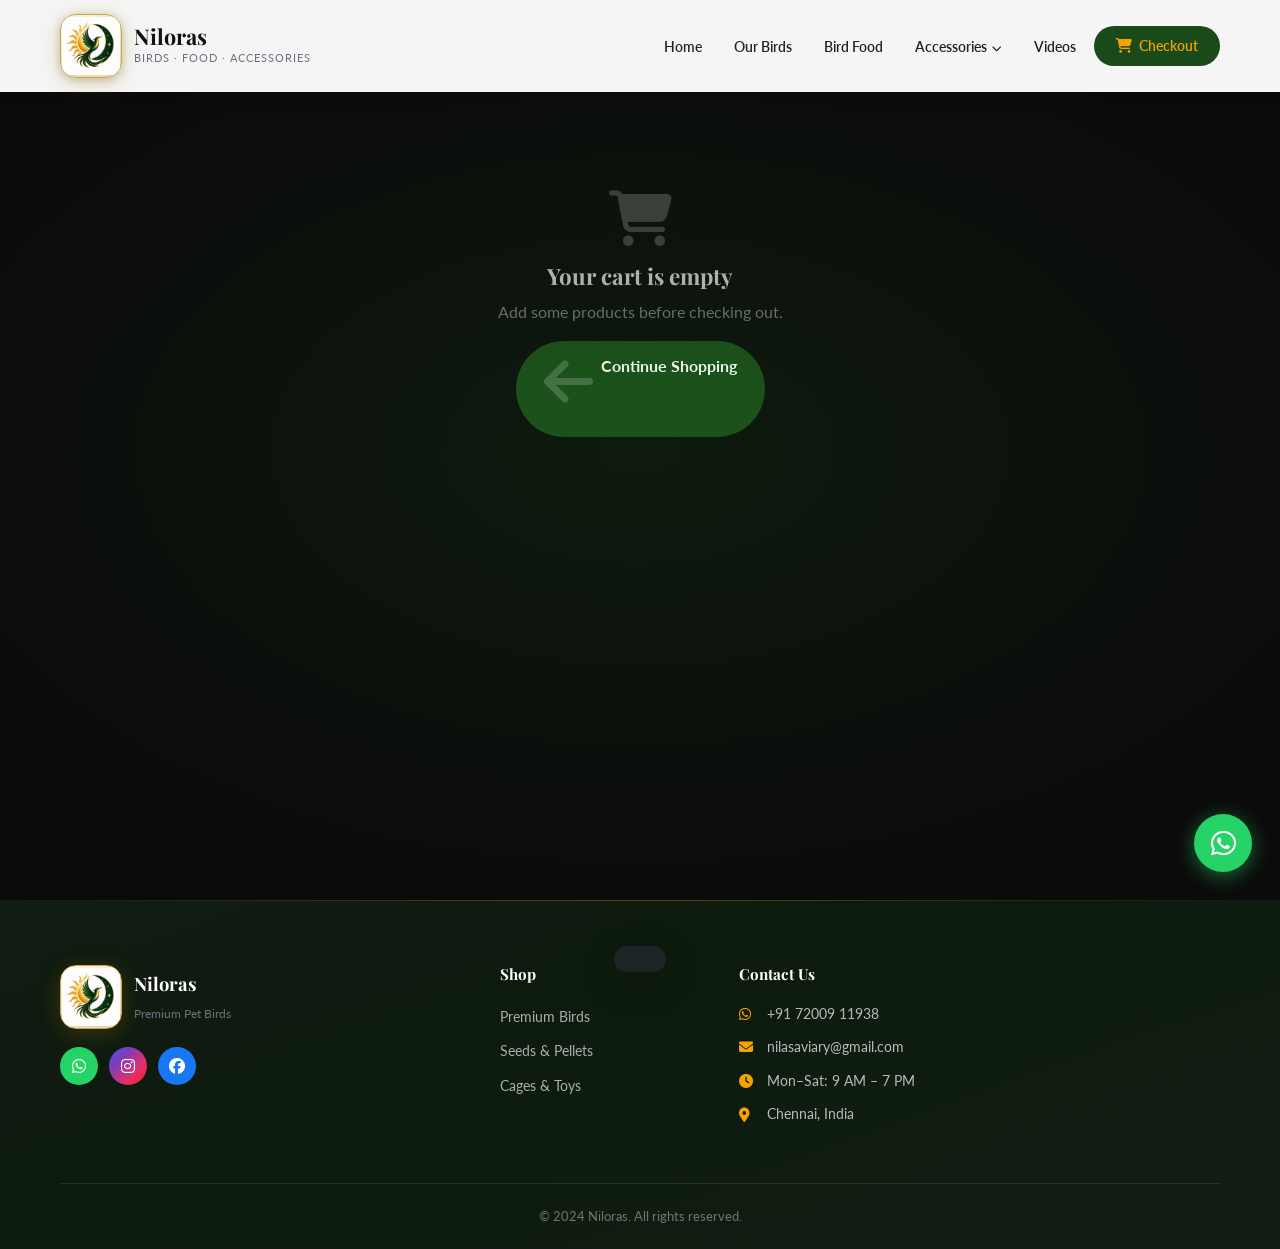
<file: checkout.html>
﻿<!DOCTYPE html>
<html lang="en">
<head>
    <meta charset="UTF-8">
    <meta name="viewport" content="width=device-width, initial-scale=1.0">
    <meta name="description" content="Niloras — Secure Checkout">
    <title>Checkout — Niloras</title>
    <link rel="preconnect" href="https://fonts.googleapis.com">
    <link rel="preconnect" href="https://fonts.gstatic.com" crossorigin>
    <link href="https://fonts.googleapis.com/css2?family=Playfair+Display:wght@400;600;700;800&family=Lato:wght@300;400;600;700&display=swap" rel="stylesheet">
    <link rel="stylesheet" href="https://cdnjs.cloudflare.com/ajax/libs/font-awesome/6.4.0/css/all.min.css">
    <link rel="stylesheet" href="styles.css">
    <!-- Razorpay SDK — only loaded on checkout page -->
    <script src="https://checkout.razorpay.com/v1/checkout.js"></script>
</head>
<body>

    <!-- ===== NAVBAR ===== -->
    <nav class="navbar" id="navbar">
        <div class="container">
            <div class="nav-brand">
                <div class="brand-logo">
                    <img class="logo-bird" src="images/logo.png" alt="Niloras Logo">
                </div>
                <div class="brand-text">
                    <span class="brand-name">Niloras</span>
                    <span class="brand-tagline">Birds · Food · Accessories</span>
                </div>
            </div>
            <button class="nav-toggle" id="navToggle" aria-label="Menu">
                <i class="fas fa-bars"></i>
            </button>
            <ul class="nav-menu" id="navMenu">
                <li><a href="index.html" class="nav-link">Home</a></li>
                <li><a href="birds.html" class="nav-link">Our Birds</a></li>
                <li><a href="food.html" class="nav-link">Bird Food</a></li>
                <li class="nav-dropdown">
                    <a href="accessories.html" class="nav-link nav-dropdown-toggle">Accessories <i class="fas fa-chevron-down nav-dd-arrow"></i></a>
                    <ul class="nav-dropdown-menu">
                        <li><a href="accessories.html#bird" class="nav-dd-link"><i class="fas fa-dove"></i> Bird Accessories</a></li>
                        <li><a href="accessories.html#fish" class="nav-dd-link"><i class="fas fa-fish"></i> Fish Accessories</a></li>
                        <li><a href="accessories.html#pets" class="nav-dd-link"><i class="fas fa-paw"></i> Dogs &amp; Cats</a></li>
                    </ul>
                </li>
                <li><a href="index.html#videos" class="nav-link">Videos</a></li>
                <li><a href="checkout.html" class="nav-link nav-cta"><i class="fas fa-cart-shopping"></i> Checkout</a></li>
            </ul>
        </div>
    </nav>

    <!-- ===== CHECKOUT ===== -->
    <section class="order-section co-page">
        <div class="container">

            <!-- Empty cart -->
            <div id="emptyCartMsg" class="co-empty-page" style="display:none">
                <i class="fas fa-shopping-cart"></i>
                <h3>Your cart is empty</h3>
                <p>Add some products before checking out.</p>
                <a href="birds.html" style="margin-top:16px;display:inline-flex;gap:8px;padding:12px 28px;border-radius:50px;background:var(--green-dark);color:#fff;text-decoration:none;font-weight:700">
                    <i class="fas fa-arrow-left"></i> Continue Shopping
                </a>
            </div>

            <div id="checkoutContent">
                <div class="order-card-wrap co-card-wide">
                    <div class="order-card-glow"></div>
                    <div class="order-card-inner">

                        <!-- Header -->
                        <div class="order-card-top">
                            <div class="order-icon"><i class="fas fa-shopping-bag"></i></div>
                            <h2>Complete Your Order</h2>
                            <p>Review your cart and choose how to pay</p>
                        </div>

                        <!-- Two-column body -->
                        <div class="co-body-grid">

                            <!-- LEFT: Summary -->
                            <div class="co-summary">
                                <div class="co-section-label">Order Summary</div>
                                <div id="checkoutItems"></div>
                                <div class="co-dark-total">
                                    <span>Total</span>
                                    <span id="checkoutTotal">₹0</span>
                                </div>
                                <p class="co-delivery-note"><i class="fas fa-truck"></i> Delivery charges confirmed on WhatsApp.</p>
                            </div>

                            <!-- RIGHT: Form + Payment -->
                            <div class="co-form-col">
                                <div class="co-section-label">Your Details</div>
                                <form id="checkoutForm" class="order-grid-form co-details-form" onsubmit="return false">
                                    <input type="text"  id="coName"    placeholder="Full Name *"       required>
                                    <input type="tel"   id="coPhone"   placeholder="Phone Number *"    required>
                                    <input type="email" id="coEmail"   placeholder="Email (optional)"  class="order-select-full">
                                    <textarea           id="coAddress" placeholder="Delivery Address *" required class="order-select-full"></textarea>
                                    <input type="text"  id="coPincode" placeholder="Pincode *">
                                </form>

                                <div class="co-pay-label">Choose how to pay</div>
                                <div class="co-pay-btns">
                                    <button id="btnWhatsApp" class="btn btn-whatsapp co-pay-btn">
                                        <i class="fab fa-whatsapp"></i> WhatsApp
                                    </button>
                                    <button id="btnRazorpay" class="co-pay-btn co-pay-online">
                                        <i class="fas fa-lock"></i> Pay Online
                                    </button>
                                </div>
                            </div>

                        </div><!-- /co-body-grid -->

                        <!-- Trust row -->
                        <div class="order-trust">
                            <span><i class="fas fa-check-circle"></i> Secure Payment</span>
                            <span><i class="fas fa-check-circle"></i> Instant Reply</span>
                            <span><i class="fas fa-check-circle"></i> Pan-India Delivery</span>
                        </div>

                    </div>
                </div>
            </div>

        </div>
    </section>

    <!-- ===== FOOTER ===== -->
    <footer class="footer">
        <div class="container">
            <div class="footer-grid">
                <div class="footer-brand">
                    <div class="footer-logo">
                        <div class="brand-logo">
                            <img class="logo-bird" src="images/logo.png" alt="Niloras Logo">
                        </div>
                        <div><strong>Niloras</strong><small>Premium Pet Birds</small></div>
                    </div>
                    <div class="socials">
                        <a href="https://wa.me/917200911938" target="_blank" class="social wa"><i class="fab fa-whatsapp"></i></a>
                        <a href="#" class="social ig"><i class="fab fa-instagram"></i></a>
                        <a href="#" class="social fb"><i class="fab fa-facebook"></i></a>
                    </div>
                </div>
                <div class="footer-links">
                    <h4>Shop</h4>
                    <ul>
                        <li><a href="birds.html">Premium Birds</a></li>
                        <li><a href="food.html">Seeds &amp; Pellets</a></li>
                        <li><a href="accessories.html">Cages &amp; Toys</a></li>
                    </ul>
                </div>
                <div class="footer-contact">
                    <h4>Contact Us</h4>
                    <p><i class="fab fa-whatsapp"></i> +91 72009 11938</p>
                    <p><i class="fas fa-envelope"></i> nilasaviary@gmail.com</p>
                    <p><i class="fas fa-clock"></i> Mon–Sat: 9 AM – 7 PM</p>
                    <p><i class="fas fa-map-marker-alt"></i> Chennai, India</p>
                </div>
            </div>
            <div class="footer-bottom">
                <p>© 2024 Niloras. All rights reserved.</p>
            </div>
        </div>
    </footer>

    <a href="https://wa.me/917200911938?text=Hi%20Niloras%20Aviary!" class="wa-float" target="_blank">
        <i class="fab fa-whatsapp"></i>
        <span class="wa-tooltip">Chat with us!</span>
    </a>
    <button class="btt" id="btt"><i class="fas fa-chevron-up"></i></button>
    <div class="toast" id="toast"></div>

    <script src="cart.js"></script>
    <script>
    /* ============================================
       CHECKOUT LOGIC
       ============================================ */

    /*
     * RAZORPAY SETUP:
     * 1. Sign up at razorpay.com
     * 2. Go to Settings → API Keys → Generate Key
     * 3. Replace the value below with your actual Key ID
     *    (starts with rzp_live_ for production, rzp_test_ for testing)
     */
    const RAZORPAY_KEY = 'rzp_test_REPLACE_WITH_YOUR_KEY';
    const WA_NUM = '917200911938';

    function inrCo(n) { return '₹' + Number(n).toLocaleString('en-IN'); }

    function loadSummary() {
        let cart = [];
        try { cart = JSON.parse(localStorage.getItem('nilasCart') || '[]'); } catch(e) {}

        const content   = document.getElementById('checkoutContent');
        const emptyMsg  = document.getElementById('emptyCartMsg');
        const itemsEl   = document.getElementById('checkoutItems');
        const totalEl   = document.getElementById('checkoutTotal');

        if (!cart.length) {
            content.style.display = 'none';
            emptyMsg.style.display = 'block';
            return;
        }

        const total = cart.reduce((s, i) => s + i.price * i.qty, 0);
        itemsEl.innerHTML = cart.map(item => `
            <div class="co-dark-item">
                <div class="co-dark-item-img">
                    ${item.image
                        ? `<img src="${item.image}" alt="${item.name}" onerror="this.style.display='none';this.nextElementSibling.style.display='block'">${item.emoji}`
                        : item.emoji}
                </div>
                <div class="co-dark-item-info">
                    <div class="co-dark-item-name">${item.name}</div>
                    <div class="co-dark-item-sub">Qty: ${item.qty} × ${inrCo(item.price)}</div>
                </div>
                <div class="co-dark-item-price">${inrCo(item.price * item.qty)}</div>
            </div>`).join('');
        totalEl.textContent = inrCo(total);
    }

    function getFormData() {
        const name    = document.getElementById('coName').value.trim();
        const phone   = document.getElementById('coPhone').value.trim();
        const email   = document.getElementById('coEmail').value.trim();
        const address = document.getElementById('coAddress').value.trim();
        const pincode = document.getElementById('coPincode').value.trim();
        return { name, phone, email, address, pincode };
    }

    function validateForm() {
        const { name, phone, address, pincode } = getFormData();
        if (!name)    { alert('Please enter your name.');           document.getElementById('coName').focus();    return false; }
        if (!phone)   { alert('Please enter your phone number.');   document.getElementById('coPhone').focus();   return false; }
        if (!address) { alert('Please enter your delivery address.');document.getElementById('coAddress').focus();return false; }
        if (!pincode) { alert('Please enter your pincode.');        document.getElementById('coPincode').focus(); return false; }
        return true;
    }

    function buildOrderMessage(paymentId) {
        let cart = [];
        try { cart = JSON.parse(localStorage.getItem('nilasCart') || '[]'); } catch(e) {}
        const { name, phone, address, pincode } = getFormData();
        const total = cart.reduce((s, i) => s + i.price * i.qty, 0);

        const lines = cart.map(i => `• ${i.name} × ${i.qty} — ${inrCo(i.price * i.qty)}`).join('\n');
        let msg = `🛍️ *Order from Niloras*\n\n`
                + `📋 *Items:*\n${lines}\n\n`
                + `💰 *Total: ${inrCo(total)}*\n\n`
                + `👤 *Customer Details:*\n`
                + `Name: ${name}\nPhone: ${phone}\nAddress: ${address}\nPincode: ${pincode}`;
        if (paymentId) msg += `\n\n✅ *Payment ID:* ${paymentId}`;
        msg += '\n\nPlease confirm my order. Thank you!';
        return msg;
    }

    /* WhatsApp checkout */
    document.getElementById('btnWhatsApp').addEventListener('click', () => {
        if (!validateForm()) return;
        const msg = buildOrderMessage(null);
        window.open(`https://wa.me/${WA_NUM}?text=${encodeURIComponent(msg)}`, '_blank');
        clearCart();
        setTimeout(() => { window.location.href = 'index.html'; }, 500);
    });

    /* Razorpay checkout */
    document.getElementById('btnRazorpay').addEventListener('click', () => {
        if (!validateForm()) return;
        let cart = [];
        try { cart = JSON.parse(localStorage.getItem('nilasCart') || '[]'); } catch(e) {}
        const total = cart.reduce((s, i) => s + i.price * i.qty, 0);
        const { name, phone, email } = getFormData();

        const options = {
            key: RAZORPAY_KEY,
            amount: total * 100, // paise
            currency: 'INR',
            name: "Niloras",
            description: 'Birds, Food & Accessories Order',
            image: 'images/logo.png',
            handler: function(response) {
                const msg = buildOrderMessage(response.razorpay_payment_id);
                window.open(`https://wa.me/${WA_NUM}?text=${encodeURIComponent(msg)}`, '_blank');
                clearCart();
                alert('Payment successful! 🎉 Your order has been sent to WhatsApp for confirmation.');
                window.location.href = 'index.html';
            },
            prefill: { name, contact: phone, email: email || '' },
            theme: { color: '#2d6a2d' },
            modal: { ondismiss: function() { /* dismissed */ } }
        };

        if (RAZORPAY_KEY === 'rzp_test_REPLACE_WITH_YOUR_KEY') {
            alert('⚠️ Razorpay is not configured yet.\n\nTo enable online payment:\n1. Sign up at razorpay.com\n2. Get your Key ID\n3. Replace RAZORPAY_KEY in checkout.html');
            return;
        }

        const rzp = new Razorpay(options);
        rzp.open();
    });

    /* Navbar scroll + back-to-top */
    const navbar = document.getElementById('navbar');
    const btt    = document.getElementById('btt');
    window.addEventListener('scroll', () => {
        if (navbar) navbar.classList.toggle('scrolled', window.scrollY > 60);
        if (btt)    btt.classList.toggle('show', window.scrollY > 400);
    });
    if (btt) btt.addEventListener('click', () => window.scrollTo({ top: 0, behavior: 'smooth' }));

    const navToggle = document.getElementById('navToggle');
    const navMenu   = document.getElementById('navMenu');
    if (navToggle && navMenu) {
        navToggle.addEventListener('click', () => navMenu.classList.toggle('open'));
    }

    loadSummary();
    </script>
</body>
</html>
</file>
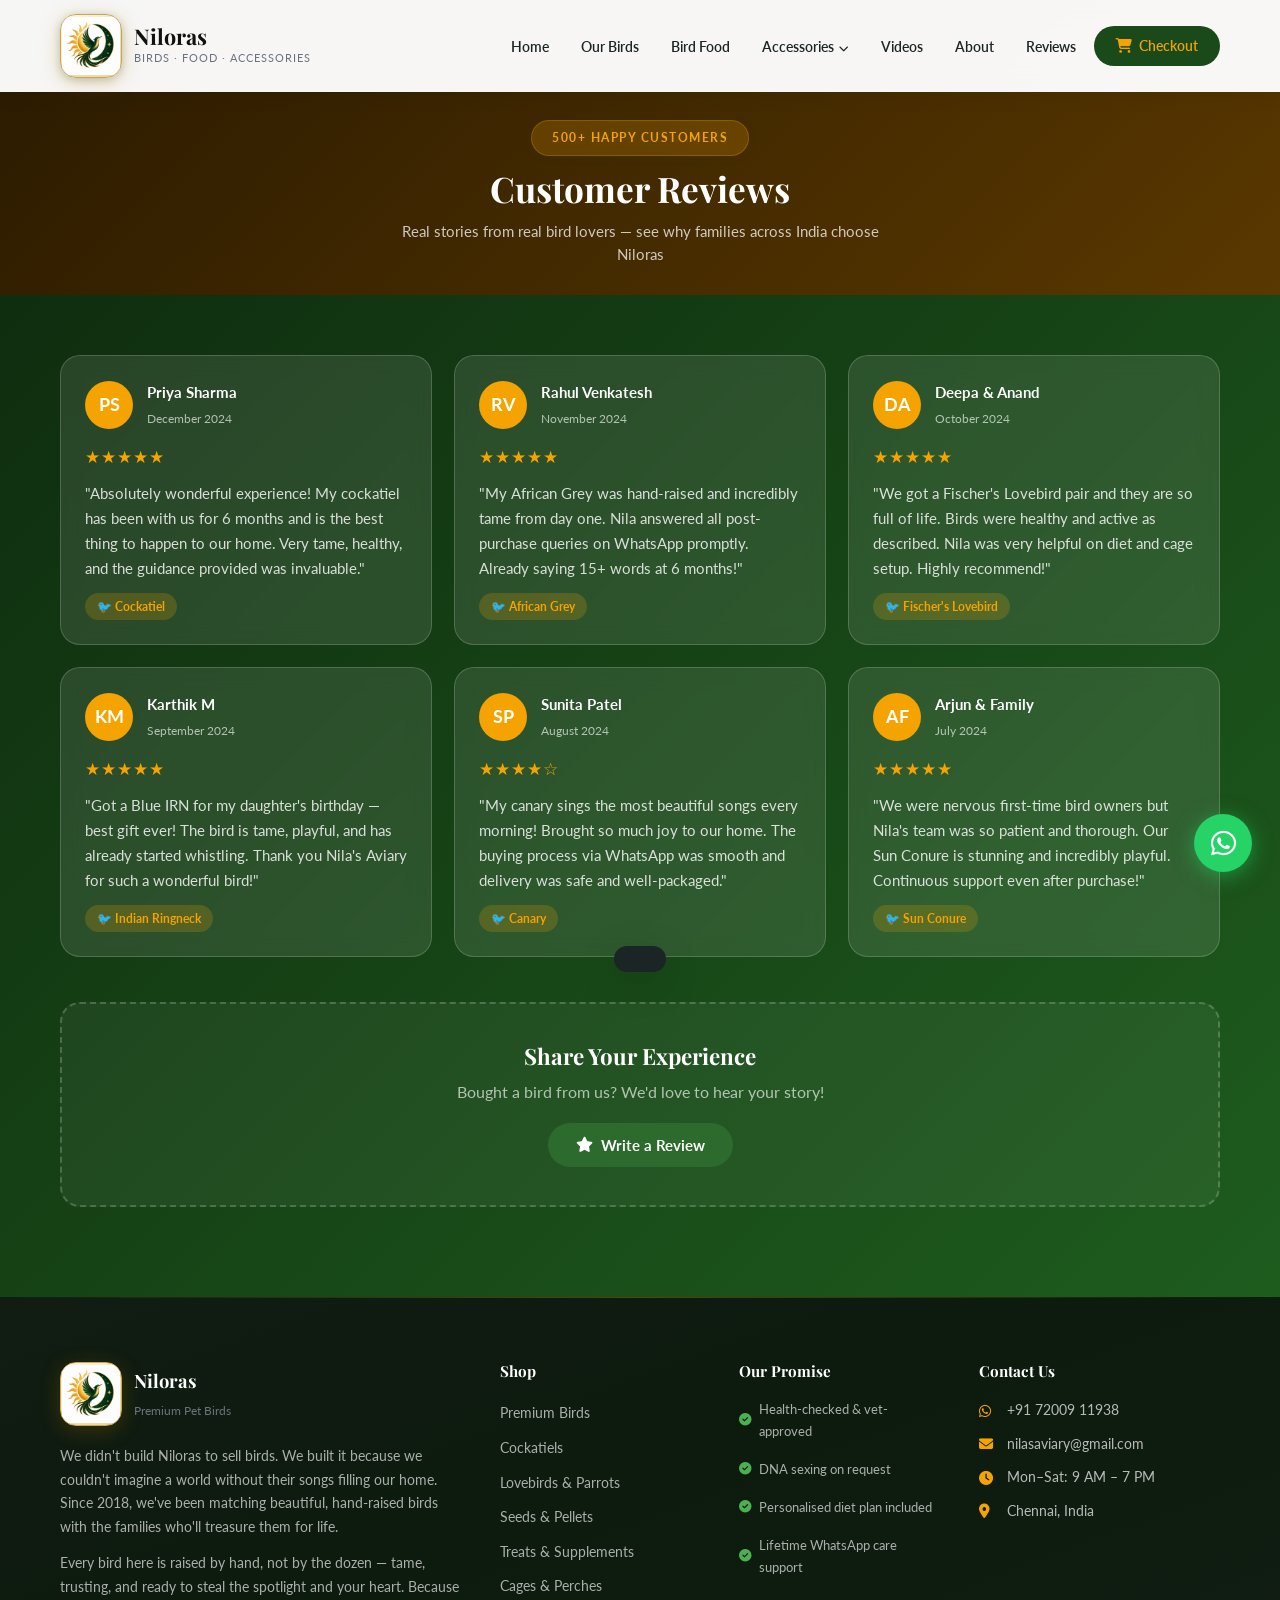
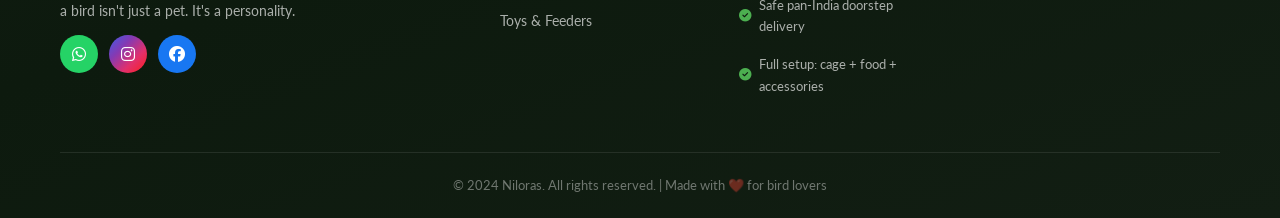
<file: reviews.html>
﻿<!DOCTYPE html>
<html lang="en">
<head>
    <meta charset="UTF-8">
    <meta name="viewport" content="width=device-width, initial-scale=1.0">
    <meta name="description" content="Niloras - Customer Reviews. Read what our happy bird owners say about us.">
    <title>Reviews — Niloras</title>
    <link rel="preconnect" href="https://fonts.googleapis.com">
    <link rel="preconnect" href="https://fonts.gstatic.com" crossorigin>
    <link href="https://fonts.googleapis.com/css2?family=Playfair+Display:wght@400;600;700;800&family=Lato:wght@300;400;600;700&display=swap" rel="stylesheet">
    <link rel="stylesheet" href="https://cdnjs.cloudflare.com/ajax/libs/font-awesome/6.4.0/css/all.min.css">
    <link rel="stylesheet" href="styles.css">
</head>
<body>

    <!-- ===== NAVBAR ===== -->
    <nav class="navbar" id="navbar">
        <div class="container">
            <div class="nav-brand">
                <div class="brand-logo">
                    <img class="logo-bird" src="images/logo.png" alt="Niloras Logo">
                </div>
                <div class="brand-text">
                    <span class="brand-name">Niloras</span>
                    <span class="brand-tagline">Birds · Food · Accessories</span>
                </div>
            </div>
            <button class="nav-toggle" id="navToggle" aria-label="Menu">
                <i class="fas fa-bars"></i>
            </button>
            <ul class="nav-menu" id="navMenu">
                <li><a href="index.html" class="nav-link">Home</a></li>
                <li><a href="birds.html" class="nav-link">Our Birds</a></li>
                <li><a href="food.html" class="nav-link">Bird Food</a></li>
                <li class="nav-dropdown">
                    <a href="accessories.html" class="nav-link nav-dropdown-toggle">Accessories <i class="fas fa-chevron-down nav-dd-arrow"></i></a>
                    <ul class="nav-dropdown-menu">
                        <li><a href="accessories.html#bird" class="nav-dd-link"><i class="fas fa-dove"></i> Bird Accessories</a></li>
                        <li><a href="accessories.html#fish" class="nav-dd-link"><i class="fas fa-fish"></i> Fish Accessories</a></li>
                        <li><a href="accessories.html#pets" class="nav-dd-link"><i class="fas fa-paw"></i> Dogs &amp; Cats</a></li>
                    </ul>
                </li>
                <li><a href="index.html#videos" class="nav-link">Videos</a></li>
                <li><a href="index.html#about" class="nav-link">About</a></li>
                <li><a href="reviews.html" class="nav-link">Reviews</a></li>
                <li><a href="checkout.html" class="nav-link nav-cta"><i class="fas fa-cart-shopping"></i> Checkout</a></li>
            </ul>
        </div>
    </nav>

    <!-- ===== PAGE HERO ===== -->
    <section class="page-hero reviews-page-hero">
        <div class="container">
            <span class="tag tag-gold">500+ Happy Customers</span>
            <h1>Customer Reviews</h1>
            <p>Real stories from real bird lovers — see why families across India choose Niloras</p>
        </div>
    </section>

    <!-- ===== REVIEWS SECTION ===== -->
    <section class="reviews-section" id="reviews" style="padding-top:60px;">
        <div class="container">
            <div class="reviews-grid" id="reviewsGrid"></div>

            <div class="add-review-box">
                <h3>Share Your Experience</h3>
                <p>Bought a bird from us? We'd love to hear your story!</p>
                <button class="btn btn-primary" id="addReviewBtn"><i class="fas fa-star"></i> Write a Review</button>
            </div>

            <div class="review-form-container" id="reviewFormContainer">
                <h3>Leave a Review</h3>
                <form id="reviewForm">
                    <div class="form-row">
                        <div class="form-group">
                            <label>Your Name *</label>
                            <input type="text" id="reviewName" required placeholder="Your full name">
                        </div>
                        <div class="form-group">
                            <label>Bird Purchased</label>
                            <input type="text" id="reviewBird" placeholder="e.g., Cockatiel">
                        </div>
                    </div>
                    <div class="form-group">
                        <label>Rating *</label>
                        <div class="star-input" id="starRating">
                            <span class="s" data-v="1">★</span>
                            <span class="s" data-v="2">★</span>
                            <span class="s" data-v="3">★</span>
                            <span class="s" data-v="4">★</span>
                            <span class="s" data-v="5">★</span>
                        </div>
                    </div>
                    <div class="form-group">
                        <label>Your Review *</label>
                        <textarea id="reviewText" required placeholder="Tell us about your experience…" rows="4"></textarea>
                    </div>
                    <div style="display:flex;gap:12px;flex-wrap:wrap;">
                        <button type="submit" class="btn btn-primary">Submit Review</button>
                        <button type="button" class="btn btn-outline" id="cancelReview">Cancel</button>
                    </div>
                </form>
            </div>
        </div>
    </section>

    <!-- ===== FOOTER ===== -->
    <footer class="footer">
        <div class="container">
            <div class="footer-grid">
                <div class="footer-brand">
                    <div class="footer-logo">
                        <div class="brand-logo">
                            <img class="logo-bird" src="images/logo.png" alt="Niloras Logo">
                        </div>
                        <div><strong>Niloras</strong><small>Premium Pet Birds</small></div>
                    </div>
                    <p>We didn't build Niloras to sell birds. We built it because we couldn't imagine a world without their songs filling our home. Since 2018, we've been matching beautiful, hand-raised birds with the families who'll treasure them for life.</p>
                    <p>Every bird here is raised by hand, not by the dozen — tame, trusting, and ready to steal the spotlight and your heart. Because a bird isn't just a pet. It's a personality.</p>
                    <div class="socials">
                        <a href="https://wa.me/917200911938" target="_blank" class="social wa"><i class="fab fa-whatsapp"></i></a>
                        <a href="#" class="social ig"><i class="fab fa-instagram"></i></a>
                        <a href="#" class="social fb"><i class="fab fa-facebook"></i></a>
                    </div>
                </div>
                <div class="footer-links">
                    <h4>Shop</h4>
                    <ul>
                        <li><a href="birds.html">Premium Birds</a></li>
                        <li><a href="birds.html">Cockatiels</a></li>
                        <li><a href="birds.html">Lovebirds &amp; Parrots</a></li>
                        <li><a href="food.html">Seeds &amp; Pellets</a></li>
                        <li><a href="food.html">Treats &amp; Supplements</a></li>
                        <li><a href="accessories.html">Cages &amp; Perches</a></li>
                        <li><a href="accessories.html">Toys &amp; Feeders</a></li>
                    </ul>
                </div>
                <div class="footer-links">
                    <h4>Our Promise</h4>
                    <ul class="footer-promise">
                        <li><i class="fas fa-check-circle"></i> Health-checked &amp; vet-approved</li>
                        <li><i class="fas fa-check-circle"></i> DNA sexing on request</li>
                        <li><i class="fas fa-check-circle"></i> Personalised diet plan included</li>
                        <li><i class="fas fa-check-circle"></i> Lifetime WhatsApp care support</li>
                        <li><i class="fas fa-check-circle"></i> Safe pan-India doorstep delivery</li>
                        <li><i class="fas fa-check-circle"></i> Full setup: cage + food + accessories</li>
                    </ul>
                </div>
                <div class="footer-contact">
                    <h4>Contact Us</h4>
                    <p><i class="fab fa-whatsapp"></i> +91 72009 11938</p>
                    <p><i class="fas fa-envelope"></i> nilasaviary@gmail.com</p>
                    <p><i class="fas fa-clock"></i> Mon–Sat: 9 AM – 7 PM</p>
                    <p><i class="fas fa-map-marker-alt"></i> Chennai, India</p>
                </div>
            </div>
            <div class="footer-bottom">
                <p>© 2024 Niloras. All rights reserved. | Made with ❤️ for bird lovers</p>
            </div>
        </div>
    </footer>

    <a href="https://wa.me/917200911938?text=Hi%20Niloras%20Aviary!%20I'm%20interested%20in%20your%20birds."
       class="wa-float" target="_blank" title="Chat on WhatsApp">
        <i class="fab fa-whatsapp"></i>
        <span class="wa-tooltip">Chat with us!</span>
    </a>
    <button class="btt" id="btt"><i class="fas fa-chevron-up"></i></button>
    <div class="toast" id="toast"></div>
    <script src="cart.js"></script>
    <script src="script.js"></script>
</body>
</html>
</file>
<file: styles.css>
/* ============================================
   NILA'S AVIARY — STYLESHEET
   ============================================ */

:root {
    --green:      #2D6A2D;
    --green-dark: #1A4A1A;
    --green-lt:   #4CAF50;
    --gold:       #F4A300;
    --gold-dk:    #D4880E;
    --orange:     #FF6B35;
    --cream:      #FFF8E7;
    --white:      #ffffff;
    --dark:       #1C2526;
    --gray:       #6B7280;
    --lgray:      #F3F4F6;
    --border:     #E5E7EB;
    --wa:         #25D366;
    --shadow:     0 4px 20px rgba(0,0,0,0.10);
    --shadow-lg:  0 10px 40px rgba(0,0,0,0.15);
    --r:          12px;
    --rl:         20px;
    --t:          all 0.3s ease;
    --fh:         'Playfair Display', serif;
    --fb:         'Lato', sans-serif;
}

/* ----- RESET ----- */
*, *::before, *::after { margin:0; padding:0; box-sizing:border-box; }
html { scroll-behavior: smooth; }
body { font-family: var(--fb); color: var(--dark); background: var(--white); line-height: 1.6; }
a { text-decoration: none; color: inherit; }
img { max-width: 100%; display: block; }
h1,h2,h3,h4 { font-family: var(--fh); line-height: 1.3; font-weight: 700; }
.container { max-width: 1200px; margin: 0 auto; padding: 0 20px; }

/* ----- BUTTONS ----- */
.btn {
    display: inline-flex; align-items: center; gap: 8px;
    padding: 13px 28px; border-radius: 50px;
    font-weight: 700; font-size: 0.95rem; font-family: var(--fb);
    cursor: pointer; transition: var(--t); border: none;
}
.btn-primary  { background: var(--green); color: #fff; }
.btn-primary:hover  { background: var(--green-dark); transform: translateY(-2px); box-shadow: 0 8px 25px rgba(45,106,45,.4); }
.btn-whatsapp { background: var(--wa); color: #fff; }
.btn-whatsapp:hover { background: #1DA851; transform: translateY(-2px); box-shadow: 0 8px 25px rgba(37,211,102,.4); }
.btn-outline   { background: transparent; color: var(--green); border: 2px solid var(--green); }
.btn-outline:hover { background: var(--green); color: #fff; }
.btn-full { width: 100%; justify-content: center; }

/* ----- SECTION HEADER ----- */
.section-header { text-align: center; margin-bottom: 50px; }
.tag {
    display: inline-block; background: rgba(45,106,45,.09); color: var(--green);
    padding: 7px 20px; border-radius: 50px; font-size: .78rem;
    font-weight: 700; letter-spacing: 1.5px; text-transform: uppercase; margin-bottom: 14px;
    border: 1px solid rgba(45,106,45,.18);
    box-shadow: 0 2px 8px rgba(45,106,45,.08);
}
.tag-gold { background: rgba(244,163,0,.2); color: var(--gold); border-color: rgba(244,163,0,.25); }
.section-header h2 { font-size: 2.4rem; color: var(--dark); margin-bottom: 12px; }
.section-header p  { color: var(--gray); font-size: 1.05rem; max-width: 600px; margin: 0 auto; }

/* ============================================
   NAVBAR
   ============================================ */
.navbar {
    position: fixed; top: 0; left: 0; right: 0; z-index: 1000;
    padding: 14px 0;
    background: rgba(255,255,255,.96);
    backdrop-filter: blur(12px);
    -webkit-backdrop-filter: blur(12px);
    box-shadow: 0 2px 20px rgba(0,0,0,.08);
    transition: var(--t);
}
.navbar .container { display: flex; align-items: center; justify-content: space-between; }
.nav-brand { display: flex; align-items: center; gap: 12px; }
.brand-logo {
    width: 62px; height: 64px; border-radius: 16px;
    background: linear-gradient(145deg, #F8EDD5, #F0E2BE, #E8D5A8);
    display: flex; align-items: center; justify-content: center;
    box-shadow: 0 4px 20px rgba(180,130,0,.28), 0 2px 8px rgba(0,0,0,.18);
    position: relative; overflow: hidden; flex-shrink: 0;
    border: 1.5px solid #C9A84C;
}
.brand-logo::before {
    content: ''; position: absolute; inset: 0;
    background: linear-gradient(145deg, rgba(255,255,255,.45) 0%, transparent 55%);
    pointer-events: none;
}
.logo-bird { width: 58px; height: 58px; object-fit: contain; position: relative; z-index: 1; }
.brand-text { display: flex; flex-direction: column; }
.brand-name { font-family: var(--fh); font-size: 1.35rem; font-weight: 700; color: #111; line-height: 1; }
.brand-aviary { color: #111; }
.brand-tagline { font-size: .68rem; color: var(--gray); letter-spacing: 1px; text-transform: uppercase; margin-top: 2px; }
.nav-menu { display: flex; list-style: none; align-items: center; gap: 4px; }
.nav-link { padding: 8px 14px; border-radius: 8px; font-weight: 600; font-size: .88rem; color: var(--dark); transition: var(--t); text-decoration: none; }
.nav-link:hover { color: var(--green); background: rgba(45,106,45,.08); }
.nav-link:active { color: var(--green-dark); background: rgba(45,106,45,.15); }

/* Accessories dropdown */
.nav-dropdown { position: relative; }
.nav-dd-arrow { font-size: .62rem; margin-left: 2px; transition: transform .25s; }
.nav-dropdown:hover .nav-dd-arrow { transform: rotate(180deg); }
.nav-dropdown-menu {
    position: absolute; top: calc(100% + 8px); left: 0;
    background: #fff; border-radius: 14px; min-width: 200px;
    box-shadow: 0 8px 32px rgba(0,0,0,.14); border: 1px solid rgba(0,0,0,.07);
    list-style: none; padding: 8px; z-index: 2000;
    opacity: 0; pointer-events: none; transform: translateY(-8px);
    transition: opacity .22s, transform .22s;
}
.nav-dropdown:hover .nav-dropdown-menu { opacity: 1; pointer-events: all; transform: translateY(0); }
.nav-dd-link {
    display: flex; align-items: center; gap: 10px;
    padding: 10px 14px; border-radius: 8px;
    color: var(--dark); font-size: .86rem; font-weight: 600;
    text-decoration: none; transition: var(--t);
}
.nav-dd-link:hover { background: #f0f7f0; color: var(--green-dark); }
.nav-dd-link i { color: var(--green-dark); width: 16px; text-align: center; }
.nav-cta { background: var(--green-dark); color: #F4A300 !important; border-radius: 50px; padding: 9px 22px; display: inline-flex; align-items: center; gap: 7px; }
.nav-cta i { color: #F4A300; font-size: .9rem; }
.nav-cta:hover { background: #1a4d1a !important; color: #FFD54F !important; transform: translateY(-2px); }
.nav-cta:hover i { color: #FFD54F; }
.nav-cta:active { background: #1a4d1a !important; color: #F4A300 !important; transform: translateY(0); }
.nav-toggle { display: none; background: none; border: none; font-size: 1.4rem; cursor: pointer; color: var(--dark); padding: 5px; }

/* ============================================
   HERO
   ============================================ */
.hero {
    min-height: 100vh; background: #020b05;
    display: flex; align-items: center;
    position: relative; overflow: hidden;
    padding: 110px 20px 80px;
}

.hero-bg-img {
    position: absolute;
    top: 40%;
    left: 40%;
    transform: translate(-35%, -35%);
    height: 110%;
    width: auto;
    min-width: 100%;
    z-index: 0;
}

.hero-bg-overlay {
    position: absolute; inset: 0; z-index: 1;
    background:
        linear-gradient(to right,
            rgba(2,11,5,.97)  0%,
            rgba(4,18,8,.93)  25%,
            rgba(6,25,12,.82) 50%,
            rgba(5,18,8,.60)  75%,
            rgba(3,10,5,.45)  100%),
        linear-gradient(to bottom,
            rgba(0,0,0,.55) 0%,
            rgba(0,0,0,.15) 35%,
            rgba(0,0,0,.15) 65%,
            rgba(0,0,0,.60) 100%);
}

/* Animated glow orbs */
.hero-orb { position: absolute; border-radius: 50%; filter: blur(90px); pointer-events: none; animation: orbFloat 10s ease-in-out infinite; }
.orb1 { width: 560px; height: 560px; background: radial-gradient(circle, rgba(0,200,83,.28), transparent 70%); top: -160px; left: -100px; animation-delay: 0s; }
.orb2 { width: 460px; height: 460px; background: radial-gradient(circle, rgba(0,151,167,.22), transparent 70%); bottom: -110px; right: -80px; animation-delay: 3.5s; }
.orb3 { width: 360px; height: 360px; background: radial-gradient(circle, rgba(244,163,0,.15), transparent 70%); bottom: 15%; left: 38%; animation-delay: 7s; }
@keyframes orbFloat {
    0%,100% { transform: translate(0,0) scale(1); }
    33%     { transform: translate(28px,-20px) scale(1.05); }
    66%     { transform: translate(-20px,28px) scale(0.95); }
}

.hero-overlay {
    position: absolute; inset: 0; pointer-events: none;
    background: url("data:image/svg+xml,%3Csvg width='60' height='60' viewBox='0 0 60 60' xmlns='http://www.w3.org/2000/svg'%3E%3Cg fill='%23ffffff' fill-opacity='0.022'%3E%3Cpath d='M36 34v-4h-2v4h-4v2h4v4h2v-4h4v-2h-4zm0-30V0h-2v4h-4v2h4v4h2V6h4V4h-4zM6 34v-4H4v4H0v2h4v4h2v-4h4v-2H6zM6 4V0H4v4H0v2h4v4h2V6h4V4H6z'/%3E%3C/g%3E%3C/svg%3E");
}

.hero-inner {
    display: grid; grid-template-columns: 1fr 1fr;
    gap: 56px; align-items: center; width: 100%; position: relative; z-index: 2;
}
.hero-content { max-width: 540px; }

.hero-split {
    display: grid; grid-template-columns: 1fr 1fr;
    gap: 48px; align-items: start;
    position: relative; z-index: 2; width: 100%;
}
.hero-split .hero-content { text-align: left; }
.hero-split .hero-stats   { justify-content: flex-start; }
.hero-split .hero-buttons { justify-content: flex-start; }
.hero-split .hero-trust-row { justify-content: flex-start; }

.hero-center {
    text-align: center; position: relative; z-index: 2;
    width: 100%;
}

/* Hero 5 equal category cards */
.hero-cats-row {
    display: grid; grid-template-columns: repeat(5, 220px);
    gap: 14px; margin: 28px 0 32px;
    justify-content: flex-start;
}
.hcat-card {
    position: relative; height: 180px;
    border-radius: 18px; overflow: hidden;
    cursor: pointer; transition: var(--t);
    box-shadow: 0 8px 28px rgba(0,0,0,.4);
    text-decoration: none; display: block;
}
.hcat-card:active { transform: translateY(-2px) scale(.98); box-shadow: 0 6px 20px rgba(0,0,0,.4); }
.hcat-card:hover { transform: translateY(-5px); box-shadow: 0 16px 40px rgba(0,0,0,.55); }
.hcat-card img { position: absolute; inset: 0; width: 100%; height: 100%; object-fit: cover; }
.hcat-fb {
    position: absolute; inset: 0;
    display: none; align-items: center; justify-content: center;
    font-size: 3rem;
}
.hcat-overlay {
    position: absolute; inset: 0;
    background: linear-gradient(to top, rgba(0,0,0,.85) 0%, rgba(0,0,0,.3) 60%, rgba(0,0,0,.1) 100%);
}
.hcat-content {
    position: absolute; bottom: 0; left: 0; right: 0;
    padding: 14px 16px; display: flex; flex-direction: column;
}
.hcat-icon { font-size: 1.4rem; margin-bottom: 4px; }
.hcat-name { font-family: var(--fh); font-size: 1rem; font-weight: 700; color: #fff; line-height: 1.2; }
.hcat-sub  { font-size: .72rem; color: rgba(255,255,255,.65); margin-top: 2px; }

/* Hero bird image card */
.hero-visual { display: flex; justify-content: center; align-items: center; }
.hero-img-card {
    width: 100%; max-width: 420px; border-radius: 28px;
    overflow: hidden; position: relative;
    box-shadow: 0 32px 80px rgba(0,0,0,.6);
    aspect-ratio: 4/5;
}
.hero-img-card img { width: 100%; height: 100%; object-fit: cover; display: block; }
.hero-img-fallback {
    display: none; width: 100%; height: 100%; min-height: 420px;
    align-items: center; justify-content: center;
    font-size: 8rem;
    background: linear-gradient(145deg, #0a2a0a, #3a8a3a);
}
.hero-img-badge {
    position: absolute; top: 18px; left: 18px;
    background: rgba(0,0,0,.5); backdrop-filter: blur(12px);
    border: 1px solid rgba(255,255,255,.15);
    color: #fff; padding: 7px 16px; border-radius: 50px;
    font-size: .78rem; font-weight: 700;
    display: flex; align-items: center; gap: 8px;
}
.hero-img-cats {
    position: absolute; bottom: 18px; left: 18px; right: 18px;
    display: flex; gap: 8px; flex-wrap: wrap;
}
.hero-img-cats span {
    background: rgba(0,0,0,.55); backdrop-filter: blur(10px);
    border: 1px solid rgba(255,255,255,.15);
    color: #fff; padding: 6px 14px; border-radius: 50px;
    font-size: .78rem; font-weight: 600;
}

.hero-badge {
    display: inline-flex; align-items: center; gap: 10px; margin-bottom: 5px;
    background: rgba(255,255,255,.07);
    backdrop-filter: blur(20px); -webkit-backdrop-filter: blur(20px);
    border: 1px solid rgba(255,255,255,.13);
    color: var(--gold); padding: 10px 22px; border-radius: 50px;
    font-size: .82rem; font-weight: 700; margin-bottom: 22px;
    box-shadow: 0 4px 24px rgba(0,0,0,.3), inset 0 1px 0 rgba(255,255,255,.08);
}
.badge-dot {
    width: 8px; height: 8px; border-radius: 50%; flex-shrink: 0;
    background: #4CAF50; box-shadow: 0 0 10px rgba(76,175,80,.9);
    animation: dotPulse 2s ease-in-out infinite;
}
@keyframes dotPulse {
    0%,100% { box-shadow: 0 0 10px rgba(76,175,80,.9); }
    50%     { box-shadow: 0 0 22px rgba(76,175,80,.4); }
}

.hero h1 { font-size: 5.2rem; color: #fff; margin-bottom: 16px; line-height: 1.05; font-weight: 700; text-align: center; }
.hero h1 span {
    background: linear-gradient(135deg, #F4A300 0%, #FFE082 45%, #F4A300 100%);
    background-size: 200% auto;
    -webkit-background-clip: text; -webkit-text-fill-color: transparent;
    background-clip: text;
    animation: shimmer 4s linear infinite;
}
@keyframes shimmer { to { background-position: 200% center; } }

.hero-sub { color: rgba(255,255,255,.7); font-size: 1.08rem; margin-bottom: 28px; max-width: 640px; line-height: 1.75; margin-left: auto; margin-right: auto; }

.hero-cat-pills { display: flex; justify-content: center; gap: 10px; flex-wrap: wrap; margin-bottom: 20px; margin-top: 18px; }
.hcp {
    display: inline-flex; align-items: center; gap: 8px;
    background: rgba(255,255,255,.08); color: rgba(255,255,255,.88);
    border: 1px solid rgba(255,255,255,.18); border-radius: 50px;
    padding: 10px 22px; font-size: .88rem; font-weight: 600;
    transition: var(--t); backdrop-filter: blur(10px);
}
.hcp:hover { background: var(--gold); color: var(--dark); border-color: var(--gold); transform: translateY(-2px); }
.hcp i { font-size: .82rem; }

/* Glass stat cards */
.hero-split .hero-stats { justify-content: center; }
.hero-stats { display: flex; justify-content: center; gap: 10px; margin-bottom: 30px; flex-wrap: wrap; }
.stat {
    display: flex; flex-direction: column;
    background: rgba(255,255,255,.06);
    backdrop-filter: blur(20px); -webkit-backdrop-filter: blur(20px);
    border: 1px solid rgba(255,255,255,.1);
    border-radius: 14px; padding: 12px 18px;
    box-shadow: 0 8px 32px rgba(0,0,0,.2), inset 0 1px 0 rgba(255,255,255,.07);
    transition: var(--t);
}
.stat:hover { background: rgba(255,255,255,.1); transform: translateY(-3px); box-shadow: 0 14px 40px rgba(0,0,0,.3); }
.stat-num { font-size: 1.65rem; font-weight: 700; color: var(--gold); font-family: var(--fh); line-height: 1; }
.stat-label { font-size: .68rem; color: rgba(255,255,255,.55); margin-top: 4px; white-space: nowrap; }

.hero-buttons { display: flex; justify-content: center; gap: 12px; flex-wrap: wrap; margin-bottom: 28px; }
.btn-outline-light {
    background: transparent; color: #fff;
    border: 2px solid rgba(255,255,255,.35); border-radius: 50px;
    padding: 13px 28px; font-weight: 700; font-size: .95rem;
    display: inline-flex; align-items: center; gap: 8px;
    transition: var(--t); cursor: pointer;
}
.btn-outline-light:hover { background: rgba(255,255,255,.12); border-color: rgba(255,255,255,.6); transform: translateY(-2px); }

.hero-trust-row {
    display: flex; flex-wrap: wrap; gap: 20px; justify-content: center;
}
.hero-trust-row span {
    display: flex; align-items: center; gap: 6px;
    font-size: .8rem; color: rgba(255,255,255,.5); font-weight: 500;
}
.hero-trust-row span i { color: var(--green-lt); font-size: .78rem; }

.hero-features {
    display: grid;
    grid-template-columns: 1fr 1fr;
    gap: 8px;
    margin-top: 20px;
}
.hf {
    display: flex;
    align-items: center;
    gap: 12px;
    color: rgba(255,255,255,.82);
    font-size: .88rem;
    font-family: var(--fb);
    font-weight: 500;
    background: rgba(255,255,255,.05);
    border: 1px solid rgba(255,255,255,.15);
    border-radius: 10px;
    padding: 10px 16px;
    transition: var(--t);
}
.hf:hover { background: rgba(255,255,255,.09); border-color: rgba(255,255,255,.25); }
.hf i {
    color: var(--green-lt);
    font-size: .9rem;
    width: 16px;
    flex-shrink: 0;
}

/* Right glass card */
.hero-visual { display: flex; justify-content: center; align-items: center; }
.hero-glass-card {
    width: 100%; max-width: 400px;
    background: rgba(255,255,255,.06);
    backdrop-filter: blur(30px); -webkit-backdrop-filter: blur(30px);
    border: 1px solid rgba(255,255,255,.12);
    border-radius: 28px; padding: 28px 26px;
    box-shadow: 0 28px 70px rgba(0,0,0,.5), inset 0 1px 0 rgba(255,255,255,.1);
    position: relative; overflow: hidden;
}
.hero-glass-card::before {
    content: ''; position: absolute; top: 0; left: 0; right: 0; height: 1px;
    background: linear-gradient(90deg, transparent, rgba(255,255,255,.28), transparent);
}
.hero-glass-card::after {
    content: ''; position: absolute; inset: 0; border-radius: 28px;
    background: linear-gradient(145deg, rgba(255,255,255,.04) 0%, transparent 55%);
    pointer-events: none;
}
.gc-card-header { margin-bottom: 18px; }
.gc-header-pills { display: flex; gap: 8px; margin-bottom: 14px; flex-wrap: wrap; }
.gc-pill {
    background: rgba(255,255,255,.1); color: rgba(255,255,255,.85);
    border: 1px solid rgba(255,255,255,.15);
    padding: 5px 13px; border-radius: 50px;
    font-size: .75rem; font-weight: 600;
    backdrop-filter: blur(8px);
}
.gc-title { font-family: var(--fh); font-size: 1.3rem; color: #fff; font-weight: 700; }
/* Glass card feature list */
.gc-features { display: flex; flex-direction: column; gap: 9px; margin-bottom: 20px; }
.gc-features span {
    display: flex; align-items: center; gap: 12px;
    background: rgba(255,255,255,.05); border: 1px solid rgba(255,255,255,.08);
    border-radius: 12px; padding: 11px 16px;
    color: rgba(255,255,255,.82); font-size: .87rem; font-weight: 500;
    transition: var(--t);
}
.gc-features span:hover { background: rgba(255,255,255,.09); transform: translateX(4px); }
.gc-features span i { color: var(--green-lt); font-size: .9rem; width: 16px; }

/* Mini product slider inside hero glass card */
.gc-slider-wrap { position: relative; }
.gc-slider {
    position: relative;
    height: 270px;
    overflow: hidden;
}
.gc-slide {
    position: absolute;
    inset: 0;
    opacity: 0;
    transition: opacity 0.6s ease;
    display: flex;
    flex-direction: column;
}
.gc-slide.active { opacity: 1; }
.gc-slide-img-wrap {
    width: 100%;
    flex: 1;
    overflow: hidden;
    border-radius: 14px;
    position: relative;
    background: rgba(255,255,255,.08);
    display: flex; align-items: center; justify-content: center;
}
.gc-slide-img-wrap img {
    width: 100%; height: 100%;
    object-fit: cover; display: block;
}
.gc-slide-emoji-fb {
    display: none;
    font-size: 4rem;
}
.gc-slide-info {
    padding: 10px 4px 4px;
    text-align: center;
}
.gc-slide-cat {
    font-size: .68rem; font-weight: 700; letter-spacing: 1.5px;
    text-transform: uppercase; color: var(--gold);
}
.gc-slide-name {
    font-family: var(--fh); font-size: 1rem; font-weight: 700;
    color: #fff; line-height: 1.25; margin-top: 2px;
}
.gc-slider-dots {
    display: flex; justify-content: center;
    gap: 6px; margin-top: 12px;
}
.gc-slider-dots button {
    width: 7px; height: 7px;
    border-radius: 50%;
    background: rgba(255,255,255,.25);
    border: none; cursor: pointer; padding: 0;
    transition: var(--t);
}
.gc-slider-dots button.active { background: var(--gold); transform: scale(1.5); }

/* ============================================
   CATEGORY SWITCH
   ============================================ */
.cat-switch-section {
    padding: 0; background: var(--white);
    border-bottom: 1px solid var(--border);
}
.cat-switch-grid {
    display: grid; grid-template-columns: repeat(3, 1fr);
}
.cat-switch-card {
    display: flex; align-items: center; gap: 16px;
    padding: 22px 28px; border-right: 1px solid var(--border);
    transition: var(--t); cursor: pointer;
}
.cat-switch-card:last-child { border-right: none; }
.cat-switch-card:hover { background: var(--lgray); }
.cat-switch-card:hover .csw-arrow { transform: translateX(4px); color: var(--green); }
.csw-icon {
    width: 52px; height: 52px; border-radius: 14px;
    display: flex; align-items: center; justify-content: center;
    font-size: 1.6rem; flex-shrink: 0;
}
.csw-body { flex: 1; }
.csw-title { font-weight: 700; font-size: .95rem; color: var(--dark); }
.csw-sub   { font-size: .78rem; color: var(--gray); margin-top: 2px; }
.csw-arrow { color: var(--gray); transition: var(--t); font-size: .85rem; }

.hero-shop-label { text-align: center; margin: 44px 0 20px; }
.tag-light {
    background: rgba(255,255,255,.1); color: rgba(255,255,255,.9);
    border-color: rgba(255,255,255,.2);
}
.hero-bento { position: relative; z-index: 2; }

/* ============================================
   TICKER STRIP
   ============================================ */
.ticker-strip {
    display: flex; align-items: stretch; overflow: hidden;
    height: 46px; background: #07110a;
    border-bottom: 1px solid rgba(255,255,255,.05);
}
.ticker-label {
    background: var(--gold); color: var(--dark);
    display: flex; align-items: center; gap: 8px;
    padding: 0 22px; font-weight: 800; font-size: .74rem;
    letter-spacing: 1.5px; text-transform: uppercase;
    white-space: nowrap; flex-shrink: 0;
}
.ticker-viewport { flex: 1; overflow: hidden; }
.ticker-track {
    display: flex; align-items: center; height: 46px;
    animation: tickerMove 38s linear infinite;
    white-space: nowrap;
}
.ticker-track:hover { animation-play-state: paused; }
.ticker-item {
    display: inline-flex; align-items: center; gap: 7px;
    color: rgba(255,255,255,.75); font-size: .82rem; font-weight: 600;
    padding: 0 22px;
}
.ticker-item strong { color: #fff; }
.ticker-item .ti-price { color: var(--gold); font-size: .75rem; }
.ticker-sep { color: rgba(255,255,255,.18); font-size: .9rem; padding: 0 2px; }
@keyframes tickerMove { from { transform: translateX(0); } to { transform: translateX(-50%); } }

/* ============================================
   SHOP CATEGORIES — BENTO GRID
   ============================================ */
.shop-cats {
    padding: 80px 0 70px; position: relative; overflow: hidden;
    background: linear-gradient(160deg, #0d1a0e 0%, #111f12 50%, #0d1a0e 100%);
}
.shop-cats .section-header h2 { color: #fff; }
.shop-cats .section-header p  { color: rgba(255,255,255,.65); }

.cats-bento {
    display: grid;
    grid-template-columns: 1.4fr 1fr;
    grid-template-rows: 278px 278px;
    gap: 18px; position: relative; z-index: 1;
}
.cb-lg { grid-row: span 2; }
.cats-bento .cat-photo-card { height: 100%; }

.cats-grid {
    display: grid; grid-template-columns: repeat(3, 1fr);
    gap: 24px; position: relative; z-index: 1;
}

/* ============================================
   PRODUCT SHOWCASE — AUTO-SCROLL
   ============================================ */
.showcase-section {
    padding: 10px 0 30px;
    background: linear-gradient(160deg, #f4fbf4 0%, #faf7ec 50%, #f4fbf4 100%);
    overflow: hidden;
}
.showcase-rows { margin-top: 44px; display: flex; flex-direction: column; gap: 18px; }
.sc-row {
    display: flex; gap: 16px;
    width: max-content;
    animation: scScroll 42s linear infinite;
    padding: 6px 0;
}
.sc-row-rev { animation: scScrollRev 48s linear infinite; }
.sc-row:hover, .sc-row-rev:hover { animation-play-state: paused; }
@keyframes scScroll    { from { transform: translateX(0); }    to { transform: translateX(-50%); } }
@keyframes scScrollRev { from { transform: translateX(-50%); } to { transform: translateX(0); } }

.sc-card {
    width: 188px; height: 228px;
    border-radius: 18px; overflow: hidden;
    flex-shrink: 0; position: relative;
    background: #e0ead0;
    box-shadow: 0 4px 18px rgba(0,0,0,.1);
    transition: transform .3s ease, box-shadow .3s ease;
    cursor: pointer; display: block;
}
.sc-card:hover { transform: translateY(-8px) scale(1.04); box-shadow: 0 18px 44px rgba(0,0,0,.2); }
.sc-card img { width: 100%; height: 100%; object-fit: cover; display: block; }
.sc-emoji-fb {
    width: 100%; height: 100%;
    display: flex; align-items: center; justify-content: center;
    font-size: 4.5rem;
}
.sc-birds-bg  { background: linear-gradient(135deg, #0a2a0a, #3a8a3a); }
.sc-food-bg   { background: linear-gradient(135deg, #3a2000, #c47a00); }
.sc-acc-bg    { background: linear-gradient(135deg, #0d1f3a, #2d5fa0); }
.sc-card-info {
    position: absolute; bottom: 0; left: 0; right: 0;
    padding: 26px 12px 12px;
    background: linear-gradient(to top, rgba(0,0,0,.9) 0%, transparent 100%);
}
.sc-card-cat { font-size: .62rem; font-weight: 700; letter-spacing: 1.5px; text-transform: uppercase; color: var(--gold); }
.sc-card-name { font-size: .9rem; font-weight: 700; color: #fff; line-height: 1.2; margin-top: 2px; font-family: var(--fh); }
.sc-card-price { font-size: .74rem; color: rgba(255,255,255,.65); margin-top: 3px; }

.cat-photo-card {
    position: relative; height: 500px;
    border-radius: 24px; overflow: hidden;
    cursor: pointer;
    box-shadow: 0 8px 32px rgba(0,0,0,.35);
    transition: var(--t);
}
.cat-photo-card:hover { transform: translateY(-8px); box-shadow: 0 28px 70px rgba(0,0,0,.5); }

.cat-bg-img {
    position: absolute; inset: 0;
    width: 100%; height: 100%; object-fit: cover;
    transition: transform .6s ease;
}
.cat-photo-card:hover .cat-bg-img { transform: scale(1.1); }

.cat-fallback-bg { position: absolute; inset: 0; }
.cat-birds-bg { background: linear-gradient(145deg, #0a2a0a, #1e5c1e, #3a8a3a, #5cb85c); }
.cat-food-bg  { background: linear-gradient(145deg, #3a2000, #7a4800, #c47a00, #f4a300); }
.cat-acc-bg   { background: linear-gradient(145deg, #0d1f3a, #1a3a6a, #2d5fa0, #4a82c8); }
.cat-fish-bg  { background: linear-gradient(145deg, #001a33, #003d6b, #0077b6, #00b4d8); }
.cat-pet-bg   { background: linear-gradient(145deg, #2d1000, #7a3500, #c45e00, #e8874a); }

.cat-photo-overlay {
    position: absolute; inset: 0;
    background: linear-gradient(to top, rgba(0,0,0,.92) 0%, rgba(0,0,0,.5) 45%, rgba(0,0,0,.08) 100%);
}

.cat-photo-content {
    position: absolute; bottom: 0; left: 0; right: 0;
    padding: 30px 28px; z-index: 2;
}
.cat-photo-icon {
    font-size: 2.8rem; display: block; margin-bottom: 10px;
    filter: drop-shadow(0 2px 8px rgba(0,0,0,.6));
}
.cat-photo-content h3 { font-family: var(--fh); font-size: 1.6rem; color: #fff; margin-bottom: 8px; }
.cat-photo-content p  { color: rgba(255,255,255,.75); font-size: .88rem; line-height: 1.65; margin-bottom: 14px; }

.cat-tag-list { display: flex; flex-wrap: wrap; gap: 7px; margin-bottom: 20px; }
.cat-tag {
    background: rgba(255,255,255,.14); color: rgba(255,255,255,.92);
    padding: 4px 13px; border-radius: 50px;
    font-size: .73rem; font-weight: 700;
    border: 1px solid rgba(255,255,255,.22);
    backdrop-filter: blur(6px);
}

/* ============================================
   BIRDS SECTION
   ============================================ */
.birds-section {
    padding: 30px 0 60px; position: relative;
    background: linear-gradient(160deg, #e8f5e9 0%, #f1f8e9 50%, #e0f2f1 100%);
}


.filter-bar { display: flex; gap: 10px; flex-wrap: wrap; margin: 0 0 18px; justify-content: center; }
.filter-btn {
    padding: 8px 22px; border-radius: 50px;
    border: 2px solid #ccc;
    background: #fff; color: #2d6a2d;
    font-weight: 700; font-size: .82rem; letter-spacing: .3px;
    cursor: pointer; transition: var(--t); font-family: var(--fb);
    box-shadow: 0 2px 8px rgba(0,0,0,.08);
}
.filter-btn:hover { background: #f0f0f0; border-color: #2d6a2d; }
.filter-btn.active { background: #2d6a2d; color: #fff; border-color: #2d6a2d; box-shadow: 0 4px 14px rgba(45,106,45,.35); }

.search-bar { position: relative; width: 100%; max-width: 380px; margin: 0 auto 24px; display: block; }
.search-bar i { position: absolute; left: 14px; top: 50%; transform: translateY(-50%); color: #aaa; font-size: .78rem; }
.search-bar input {
    width: 100%; padding: 10px 16px 10px 36px;
    border: 1.5px solid #ddd; border-radius: 50px;
    font-size: .88rem; outline: none; transition: var(--t);
    font-family: var(--fb); background: #fff; color: #333;
}
.search-bar input::placeholder { color: #bbb; }
.search-bar input:focus { border-color: var(--green-dark); box-shadow: 0 0 0 3px rgba(45,106,45,.08); }

.birds-grid { display: grid; grid-template-columns: repeat(auto-fill, minmax(265px, 1fr)); gap: 20px; padding-top: 24px; }

/* ----- BIRD CARD ----- */
.bird-card {
    background: var(--white); border-radius: var(--rl); overflow: hidden;
    box-shadow: 0 2px 8px rgba(0,0,0,.08), 0 8px 28px rgba(0,0,0,.08);
    border: 1px solid rgba(0,0,0,.09);
    transition: var(--t); cursor: pointer; position: relative;
}
.bird-card:hover {
    transform: translateY(-9px);
    box-shadow: 0 24px 64px rgba(0,0,0,.14), 0 4px 16px rgba(45,106,45,.12);
    border-color: rgba(45,106,45,.2);
}

.card-badge {
    position: absolute; top: 13px; left: 13px; z-index: 2;
    padding: 4px 11px; border-radius: 50px; font-size: .72rem;
    font-weight: 700; text-transform: uppercase; letter-spacing: .5px; color: #fff;
}
.badge-popular { background: var(--gold); }
.multi-photo-badge {
    position: absolute; bottom: 10px; right: 10px; z-index: 2;
    background: rgba(0,0,0,.6); color: #fff; padding: 4px 9px;
    border-radius: 20px; font-size: .75rem; font-weight: 600;
    display: flex; align-items: center; gap: 4px; backdrop-filter: blur(4px);
}
.badge-new     { background: var(--orange); }
.badge-pair    { background: #9B59B6; }
.badge-rare    { background: #E74C3C; }
.badge-value   { background: var(--green); }

.avail-dot {
    position: absolute; top: 13px; right: 13px; z-index: 2;
    width: 12px; height: 12px; border-radius: 50%;
    background: #4CAF50; border: 3px solid #fff;
}
.avail-dot.out { background: #EF4444; }

.img-wrap { height: 220px; overflow: hidden; position: relative; cursor: zoom-in; }
.card-img { width: 100%; height: 100%; object-fit: cover; transition: transform .4s ease; }
.bird-card:hover .card-img { transform: scale(1.07); }
.img-placeholder {
    width: 100%; height: 100%;
    background: linear-gradient(135deg,#e8f5e9,#a5d6a7);
    display: flex; align-items: center; justify-content: center;
    font-size: 5rem;
}

.card-img-overlay { display: none; }
.price-pill { display: none; }

.card-body { padding: 18px 20px 20px; }
.card-title { font-family: var(--fh); font-size: 1.2rem; font-weight: 700; color: var(--dark); margin-bottom: 2px; }
.card-sp    { color: var(--gray); font-size: .82rem; font-style: italic; margin-bottom: 11px; }
.card-specs { display: flex; flex-wrap: wrap; gap: 6px; margin-bottom: 14px; }
.spec { display: inline-flex; align-items: center; gap: 4px; background: var(--lgray); color: var(--gray); padding: 4px 10px; border-radius: 50px; font-size: .74rem; font-weight: 600; }
.spec i { color: var(--green); font-size: .68rem; }

.card-foot { display: flex; align-items: center; justify-content: space-between; padding-top: 14px; border-top: 1px solid var(--border); }
.price-lbl { font-size: .7rem; color: var(--gray); text-transform: uppercase; letter-spacing: .5px; }
.price-amt { font-size: 1.35rem; font-weight: 700; color: var(--green); font-family: var(--fh); }

.card-actions { display: flex; gap: 8px; }
.ic-btn {
    width: 40px; height: 40px; border-radius: 50%; border: none;
    cursor: pointer; transition: var(--t);
    display: flex; align-items: center; justify-content: center; font-size: 1rem;
}
.ic-btn.wa-btn   { background: var(--wa); color: #fff; }
.ic-btn.wa-btn:hover { background: #1DA851; transform: scale(1.12); }
.ic-btn.inf-btn  { background: var(--lgray); color: var(--green); }
.ic-btn.inf-btn:hover { background: var(--green); color: #fff; transform: scale(1.12); }

.no-results { grid-column: 1/-1; text-align: center; padding: 60px 20px; color: var(--gray); }
.no-results i { font-size: 3rem; margin-bottom: 12px; display: block; opacity: .35; }

/* ============================================
   MODAL
   ============================================ */
.modal-overlay {
    position: fixed; inset: 0; background: rgba(0,0,0,.72);
    z-index: 2000; display: none; align-items: center;
    justify-content: center; padding: 20px;
    backdrop-filter: blur(5px);
}
.modal-overlay.open { display: flex; }
.modal {
    background: #fff; border-radius: var(--rl);
    max-width: 700px; width: 100%; max-height: 90vh;
    overflow-y: auto; position: relative;
    animation: mIn .3s ease;
}
@keyframes mIn { from{opacity:0;transform:scale(.9) translateY(20px)} to{opacity:1;transform:scale(1) translateY(0)} }
.modal-close {
    position: absolute; top: 14px; right: 14px;
    width: 36px; height: 36px; border-radius: 50%;
    border: none; background: var(--lgray); color: var(--dark);
    font-size: .95rem; cursor: pointer; z-index: 10;
    display: flex; align-items: center; justify-content: center; transition: var(--t);
}
.modal-close:hover { background: var(--green); color: #fff; }
.modal-img { width: 100%; height: 280px; object-fit: cover; border-radius: var(--rl) var(--rl) 0 0; display: block; }
.modal-ph  { width: 100%; height: 260px; background: linear-gradient(135deg,#e8f5e9,#a5d6a7); display: flex; align-items: center; justify-content: center; font-size: 8rem; border-radius: var(--rl) var(--rl) 0 0; }
.modal-body { padding: 28px 30px 30px; }
.modal-name    { font-size: 1.9rem; color: var(--dark); margin-bottom: 4px; }
.modal-spc     { color: var(--gray); font-style: italic; margin-bottom: 10px; }
.modal-price   { font-size: 1.8rem; font-weight: 700; color: var(--green); font-family: var(--fh); margin-bottom: 16px; }
.modal-desc    { color: var(--gray); line-height: 1.75; margin-bottom: 22px; }
.modal-specs   { display: grid; grid-template-columns: 1fr 1fr; gap: 12px; background: var(--lgray); border-radius: var(--r); padding: 18px; margin-bottom: 22px; }
.ms-label { font-size: .72rem; color: var(--gray); text-transform: uppercase; letter-spacing: .5px; font-weight: 700; }
.ms-val   { font-weight: 600; color: var(--dark); font-size: .92rem; margin-top: 2px; }
.modal-actions { display: flex; gap: 12px; flex-wrap: wrap; }

/* ============================================
   ABOUT
   ============================================ */
.about-section {
    padding: 90px 0; position: relative; overflow: hidden;
    background:
        radial-gradient(ellipse at 95% 50%, rgba(45,106,45,.08) 0%, transparent 45%),
        radial-gradient(ellipse at 5% 50%, rgba(244,163,0,.05) 0%, transparent 40%),
        linear-gradient(160deg, #ffffff 0%, #f0faf0 50%, #ffffff 100%);
}
.about-section::after {
    content: ''; position: absolute; top: -200px; right: -200px;
    width: 650px; height: 650px; border-radius: 50%; pointer-events: none;
    background: radial-gradient(circle, rgba(45,106,45,.05), transparent 70%);
}
.about-grid { display: grid; grid-template-columns: 1fr 1.3fr; gap: 60px; align-items: center; }
.about-visual { display: flex; justify-content: center; }
.about-blob {
    width: 360px; height: 380px;
    background: linear-gradient(135deg, #1a5c1a, #2D6A2D, #4CAF50, #a5d6a7);
    border-radius: 30% 70% 70% 30% / 30% 30% 70% 70%;
    display: flex; flex-direction: column; align-items: center; justify-content: center;
    position: relative; animation: morph 8s ease-in-out infinite;
    box-shadow: 0 20px 60px rgba(45,106,45,.35), 0 4px 20px rgba(45,106,45,.2);
}
@keyframes morph {
    0%,100%{border-radius:30% 70% 70% 30%/30% 30% 70% 70%}
    33%{border-radius:70% 30% 30% 70%/70% 70% 30% 30%}
    66%{border-radius:50% 50% 30% 70%/40% 60% 40% 60%}
}
.blob-emoji { font-size: 7rem; animation: floatBird 4s ease-in-out infinite; }
.blob-badge {
    position: absolute; bottom: -20px; right: -15px;
    background: var(--gold); color: #fff; border-radius: 18px;
    padding: 14px 18px; text-align: center; box-shadow: var(--shadow);
}
.badge-num { display: block; font-size: 1.9rem; font-weight: 700; font-family: var(--fh); line-height: 1; }
.badge-txt { font-size: .72rem; opacity: .9; }
.about-content h2 { font-size: 2.1rem; margin-bottom: 18px; }
.about-content > p { color: var(--gray); margin-bottom: 14px; line-height: 1.8; }
.highlights { display: grid; grid-template-columns: 1fr 1fr; gap: 11px; margin: 22px 0 28px; }
.hl { display: flex; align-items: center; gap: 10px; font-size: .9rem; font-weight: 500; }
.hl i { color: var(--green); font-size: .95rem; flex-shrink: 0; }

/* ============================================
   REVIEWS
   ============================================ */
.reviews-section { padding: 90px 0; background: linear-gradient(135deg,#0f2d0f,#1e5c1e); }
.reviews-grid { display: grid; grid-template-columns: repeat(auto-fill,minmax(300px,1fr)); gap: 22px; margin-bottom: 45px; }

.review-card {
    background: rgba(255,255,255,.1); backdrop-filter: blur(10px);
    border: 1px solid rgba(255,255,255,.18); border-radius: var(--rl);
    padding: 24px; color: #fff; transition: var(--t);
}
.review-card:hover { background: rgba(255,255,255,.16); transform: translateY(-4px); }
.rv-header { display: flex; align-items: center; gap: 14px; margin-bottom: 14px; }
.rv-avatar {
    width: 48px; height: 48px; border-radius: 50%;
    background: var(--gold); display: flex; align-items: center;
    justify-content: center; font-weight: 700; font-size: 1.1rem; flex-shrink: 0;
}
.rv-name { display: block; font-size: .95rem; font-weight: 700; }
.rv-date { font-size: .75rem; opacity: .65; }
.rv-stars { margin-bottom: 10px; color: var(--gold); font-size: 1.05rem; letter-spacing: 1px; }
.rv-text { color: rgba(255,255,255,.82); line-height: 1.7; font-size: .92rem; }
.rv-bird { display: inline-block; margin-top: 12px; background: rgba(244,163,0,.2); color: var(--gold); padding: 4px 12px; border-radius: 50px; font-size: .75rem; font-weight: 700; }

.add-review-box {
    text-align: center; padding: 38px;
    background: rgba(255,255,255,.05); border-radius: var(--rl);
    border: 2px dashed rgba(255,255,255,.2);
}
.add-review-box h3 { color: #fff; font-size: 1.4rem; margin-bottom: 8px; }
.add-review-box p  { color: rgba(255,255,255,.65); margin-bottom: 18px; }

.review-form-container {
    display: none; background: var(--white); border-radius: var(--rl);
    padding: 36px; margin-top: 28px;
}
.review-form-container h3 { font-size: 1.4rem; margin-bottom: 22px; color: var(--dark); }

/* Star input */
.star-input { display: flex; gap: 8px; }
.star-input .s { font-size: 2rem; cursor: pointer; color: #ccc; transition: var(--t); }
.star-input .s.on, .star-input .s.hover { color: var(--gold); }

/* ============================================
   ORDER SECTION
   ============================================ */
.order-section {
    padding: 40px 0;
    background: #0b0b0b;
    position: relative; overflow: hidden;
}
.order-section::before {
    content: ''; position: absolute; inset: 0; pointer-events: none;
    background: radial-gradient(ellipse 60% 50% at 50% 50%, rgba(34,139,34,.12), transparent);
}

.order-card-wrap {
    position: relative; max-width: 680px; margin: 0 auto;
}
.order-card-glow {
    position: absolute; inset: -2px; border-radius: 28px;
    background: linear-gradient(135deg, rgba(244,163,0,.4), rgba(34,139,34,.4), rgba(244,163,0,.2));
    filter: blur(8px); opacity: .6; pointer-events: none;
}
.order-card-inner {
    position: relative; background: #141414;
    border: 1px solid rgba(255,255,255,.08);
    border-radius: 26px; padding: 12px 40px 20px;
    text-align: center;
}

.order-card-top { margin-bottom: 10px; }
.order-icon {
    width: 40px; height: 40px; border-radius: 50%; margin: 0 auto 10px;
    background: linear-gradient(135deg, #25d366, #128c7e);
    display: flex; align-items: center; justify-content: center;
    font-size: 1.2rem; color: #fff;
    box-shadow: 0 6px 18px rgba(37,211,102,.35);
}
.order-card-top h2 { font-size: 1.5rem; color: #fff; margin-bottom: 4px; }
.order-card-top p { color: rgba(255,255,255,.5); font-size: .85rem; }

.order-grid-form {
    display: grid; grid-template-columns: 1fr 1fr;
    gap: 10px; margin-bottom: 14px;
}
.order-grid-form input,
.order-grid-form select,
.order-grid-form textarea {
    padding: 10px 14px;
    border: 1.5px solid rgba(255,255,255,.1); border-radius: 12px;
    background: rgba(255,255,255,.06); color: #fff;
    font-size: .92rem; font-family: var(--fb); outline: none; transition: var(--t);
}
.order-grid-form input::placeholder,
.order-grid-form textarea::placeholder { color: rgba(255,255,255,.3); }
.order-grid-form select option { background: #141414; color: #fff; }
.order-grid-form input:focus,
.order-grid-form select:focus,
.order-grid-form textarea:focus {
    border-color: #25d366; background: rgba(255,255,255,.09);
    box-shadow: 0 0 0 3px rgba(37,211,102,.12);
}
.order-select-full { grid-column: 1 / -1; }
.order-submit {
    grid-column: 1 / -1; width: 100%; justify-content: center;
    padding: 11px; font-size: .95rem; border-radius: 12px;
    box-shadow: 0 6px 20px rgba(37,211,102,.3);
}

.order-trust {
    display: flex; justify-content: center; gap: 20px; flex-wrap: wrap;
    padding-top: 12px; border-top: 1px solid rgba(255,255,255,.06);
}
.order-trust span {
    font-size: .78rem; color: rgba(255,255,255,.45);
    display: flex; align-items: center; gap: 5px;
}
.order-trust span i { color: #25d366; font-size: .75rem; }

/* ============================================
   FOOTER
   ============================================ */
.footer {
    background: linear-gradient(160deg, #111c12 0%, #0d1a0e 40%, #121e13 100%);
    padding: 65px 0 0; position: relative; overflow: hidden;
}
.footer::before {
    content: ''; position: absolute; top: 0; left: 0; right: 0; height: 1px;
    background: linear-gradient(90deg, transparent, rgba(244,163,0,.3), transparent);
}
.footer-grid { display: grid; grid-template-columns: 2fr 1fr 1fr 1.2fr; gap: 38px; margin-bottom: 46px; }
.footer-logo { display: flex; align-items: center; gap: 12px; margin-bottom: 18px; }
.footer-logo span { font-size: 2rem; }
.footer-logo strong { display: block; color: #fff; font-family: var(--fh); font-size: 1.15rem; }
.footer-logo small  { color: var(--gray); font-size: .72rem; }
.footer-brand p  { font-size: .88rem; color: rgba(255,255,255,.65); line-height: 1.7; margin-bottom: 12px; }
.footer-checklist {
    list-style: none;
    display: flex;
    flex-direction: column;
    gap: 7px;
    margin-bottom: 18px;
}
.footer-checklist li {
    font-size: .83rem;
    color: rgba(255,255,255,.6);
    display: flex;
    align-items: center;
    gap: 8px;
}
.footer-checklist li i { color: var(--green-lt); font-size: .8rem; flex-shrink: 0; }

.footer-promise {
    list-style: none;
    display: flex;
    flex-direction: column;
    gap: 8px;
}
.footer-promise li {
    font-size: .83rem;
    color: rgba(255,255,255,.65);
    display: flex;
    align-items: center;
    gap: 8px;
}
.footer-promise li i { color: var(--green-lt); font-size: .78rem; flex-shrink: 0; }
.socials { display: flex; gap: 11px; }
.social { width: 38px; height: 38px; border-radius: 50%; display: flex; align-items: center; justify-content: center; font-size: 1rem; color: #fff; transition: var(--t); }
.social:hover { transform: translateY(-3px) scale(1.1); }
.social.wa { background: #25D366; }
.social.ig { background: linear-gradient(135deg,#405DE6,#833AB4,#E1306C,#FD1D1D); }
.social.fb { background: #1877F2; }
.footer-links h4, .footer-contact h4 { color: #fff; margin-bottom: 18px; font-size: .95rem; }
.footer-links ul { list-style: none; }
.footer-links ul li { margin-bottom: 9px; }
.footer-links ul li a { color: rgba(255,255,255,.65); font-size: .88rem; transition: var(--t); }
.footer-links ul li a:hover { color: var(--gold); padding-left: 5px; }
.footer-contact p { display: flex; align-items: center; gap: 11px; margin-bottom: 11px; font-size: .88rem; color: rgba(255,255,255,.7); }
.footer-contact p i { width: 17px; color: var(--gold); }
.footer-bottom { border-top: 1px solid rgba(255,255,255,.09); padding: 22px 0; text-align: center; font-size: .82rem; color: rgba(255,255,255,.4); }

/* ============================================
   FLOATING WHATSAPP
   ============================================ */
.wa-float {
    position: fixed; bottom: 28px; right: 28px;
    width: 58px; height: 58px; background: var(--wa);
    color: #fff; border-radius: 50%; display: flex;
    align-items: center; justify-content: center; font-size: 1.8rem;
    z-index: 999; box-shadow: 0 4px 20px rgba(37,211,102,.5); transition: var(--t);
    animation: waPulse 2.5s ease infinite;
}
.wa-float:hover { transform: scale(1.15); }
@keyframes waPulse {
    0%,100%{box-shadow:0 4px 20px rgba(37,211,102,.5),0 0 0 0 rgba(37,211,102,.3)}
    50%{box-shadow:0 4px 20px rgba(37,211,102,.5),0 0 0 15px rgba(37,211,102,0)}
}
.wa-tooltip {
    position: absolute; right: 68px; background: var(--dark); color: #fff;
    padding: 7px 14px; border-radius: 8px; font-size: .82rem; white-space: nowrap;
    opacity: 0; pointer-events: none; transition: var(--t); font-family: var(--fb);
}
.wa-tooltip::after {
    content: ''; position: absolute; right: -5px; top: 50%; transform: translateY(-50%);
    border: 5px solid transparent; border-right: none; border-left-color: var(--dark);
}
.wa-float:hover .wa-tooltip { opacity: 1; }

/* Back to top */
.btt {
    position: fixed; bottom: 98px; right: 30px;
    width: 42px; height: 42px; background: var(--green); color: #fff;
    border: none; border-radius: 50%; cursor: pointer; font-size: .95rem;
    display: flex; align-items: center; justify-content: center;
    z-index: 998; opacity: 0; transform: translateY(20px); transition: var(--t);
}
.btt.show { opacity: 1; transform: translateY(0); }
.btt:hover { background: var(--green-dark); transform: translateY(-3px); }

/* Toast */
.toast {
    position: fixed; bottom: 28px; left: 50%;
    transform: translateX(-50%) translateY(100px);
    background: var(--dark); color: #fff;
    padding: 13px 26px; border-radius: 50px; font-weight: 600;
    font-size: .9rem; z-index: 3000; transition: transform .4s ease;
    box-shadow: var(--shadow-lg); pointer-events: none;
}
.toast.show { transform: translateX(-50%) translateY(0); }
.toast.green { background: var(--green); }

/* ============================================
   RESPONSIVE
   ============================================ */
@media(max-width:1024px) {
    .footer-grid { grid-template-columns: 1fr 1fr; }
    .about-grid  { grid-template-columns: 1fr; }
    .about-visual { order: -1; }
    .about-blob { width: 280px; height: 290px; }
}
@media(max-width:900px) {
    .cats-grid { grid-template-columns: 1fr; gap: 18px; }
    .cat-photo-card { height: 380px; }
}
@media(max-width:768px) {
    .nav-toggle { display: block; }
    .nav-menu {
        display: none; position: absolute; top: 100%; left: 0; right: 0;
        background: #fff; flex-direction: column; padding: 18px; box-shadow: var(--shadow); gap: 5px;
    }
    .nav-menu.open { display: flex; }
    .hero h1 { font-size: 2.6rem; }
    .hero-stats { gap: 10px; }
    .hero-inner { grid-template-columns: 1fr; }
    .hero-visual { display: none; }
    .section-header h2 { font-size: 1.9rem; }
    .order-grid-form { grid-template-columns: 1fr; }
    .order-card-inner { padding: 28px 20px; }
    .highlights  { grid-template-columns: 1fr; }
    .cats-bento  { grid-template-columns: 1fr; grid-template-rows: auto; }
    .cb-lg { height: 420px; }
    .cb-sm { height: 260px; }
    .hero-split       { grid-template-columns: 1fr; }
    .hero-visual      { display: none; }
    .hero-shop-panel  { display: none; }
    .cat-switch-grid { grid-template-columns: 1fr; }
    .cat-switch-card { border-right: none; border-bottom: 1px solid var(--border); }
    .cat-switch-card:last-child { border-bottom: none; }
    .footer-grid { grid-template-columns: 1fr; gap: 28px; }
    .modal-specs { grid-template-columns: 1fr; }
    .hero-cats-row { grid-template-columns: repeat(3, 1fr); }
}
@media(max-width:480px) {
    .hero { padding: 95px 16px 60px; }
    .hero h1 { font-size: 2rem; }
    .hero-buttons { flex-direction: column; }
    .birds-grid { grid-template-columns: 1fr; }
    .reviews-grid { grid-template-columns: 1fr; }
    .order-card-top h2 { font-size: 1.6rem; }
    .cat-photo-card { height: 340px; }
    .hero-cats-row { grid-template-columns: repeat(2, 1fr); }
}

/* ============================================
   VIDEOS SECTION
   ============================================ */
.videos-section { padding: 10px 0 30px; background: var(--white); }

.videos-grid {
    display: grid;
    grid-template-columns: repeat(auto-fill, minmax(300px, 1fr));
    gap: 24px;
}

.video-card {
    background: var(--dark);
    border-radius: var(--rl);
    overflow: hidden;
    cursor: pointer;
    transition: var(--t);
    position: relative;
    box-shadow: var(--shadow);
}
.video-card:hover { transform: translateY(-6px); box-shadow: var(--shadow-lg); }

.video-thumb {
    position: relative;
    width: 100%;
    padding-top: 56.25%; /* 16:9 */
    background: linear-gradient(135deg, #1a3a1a, #2d6a2d);
    overflow: hidden;
}
.video-thumb img {
    position: absolute; inset: 0;
    width: 100%; height: 100%; object-fit: cover;
    transition: transform .4s ease;
}
.video-card:hover .video-thumb img { transform: scale(1.06); }

.thumb-placeholder {
    position: absolute; inset: 0;
    display: flex; align-items: center; justify-content: center;
    font-size: 4rem;
    background: linear-gradient(135deg, #1a3a1a, #2d6a2d);
}

.play-btn {
    position: absolute; inset: 0;
    display: flex; align-items: center; justify-content: center;
    background: rgba(0,0,0,.35);
    transition: var(--t);
}
.play-btn i {
    width: 60px; height: 60px; border-radius: 50%;
    background: rgba(255,255,255,.92);
    color: var(--green); font-size: 1.4rem;
    display: flex; align-items: center; justify-content: center;
    transition: var(--t); padding-left: 4px;
    box-shadow: 0 4px 20px rgba(0,0,0,.3);
}
.video-card:hover .play-btn i { transform: scale(1.15); background: #fff; }

.video-duration {
    position: absolute; bottom: 10px; right: 10px;
    background: rgba(0,0,0,.75); color: #fff;
    padding: 3px 9px; border-radius: 6px; font-size: .78rem; font-weight: 700;
}

.video-type-badge {
    position: absolute; top: 10px; left: 10px;
    padding: 3px 10px; border-radius: 50px; font-size: .72rem; font-weight: 700;
}
.badge-yt    { background: #FF0000; color: #fff; }
.badge-fb    { background: #1877F2; color: #fff; }
.badge-ig    { background: linear-gradient(135deg, #405DE6, #E1306C); color: #fff; }
.badge-local { background: var(--green); color: #fff; }

.video-info { padding: 16px 18px 18px; }
.video-title { color: #fff; font-family: var(--fh); font-size: 1.05rem; font-weight: 700; margin-bottom: 5px; }
.video-bird  { color: rgba(255,255,255,.55); font-size: .82rem; display: flex; align-items: center; gap: 6px; }
.video-bird i { color: var(--green-lt); }

/* Video Modal */
.video-modal {
    background: #000;
    border-radius: var(--rl);
    max-width: 860px;
    width: 100%;
    position: relative;
    animation: mIn .3s ease;
}
.video-modal .modal-close { background: rgba(255,255,255,.15); color: #fff; top: 12px; right: 12px; }
.video-modal .modal-close:hover { background: #ff4444; }
.video-modal-title {
    color: #fff; font-family: var(--fh); font-size: 1.15rem;
    padding: 14px 50px 14px 20px; border-bottom: 1px solid rgba(255,255,255,.1);
}
.video-wrapper { position: relative; padding-top: 56.25%; width: 100%; }
.video-wrapper iframe,
.video-wrapper video {
    position: absolute; inset: 0; width: 100%; height: 100%;
    border: none; border-radius: 0 0 var(--rl) var(--rl);
}

.no-videos {
    grid-column: 1/-1; text-align: center; padding: 60px 20px; color: var(--gray);
}
.no-videos i { font-size: 3rem; margin-bottom: 14px; display: block; opacity: .3; }

@media(max-width:768px) {
    .videos-grid { grid-template-columns: 1fr; }
}

/* ============================================
   FOOD & ACCESSORIES SECTIONS
   ============================================ */
.food-section {
    padding: 90px 0; position: relative; overflow: hidden;
    background:
        radial-gradient(ellipse at 4% 8%, rgba(244,163,0,.12) 0%, transparent 38%),
        radial-gradient(ellipse at 96% 92%, rgba(244,163,0,.08) 0%, transparent 38%),
        linear-gradient(170deg, #fffef5 0%, #fdf8e4 45%, #fffef8 100%);
}

.acc-section {
    padding: 90px 0; position: relative; overflow: hidden;
    background:
        radial-gradient(ellipse at 4% 8%, rgba(45,106,45,.09) 0%, transparent 38%),
        radial-gradient(ellipse at 96% 92%, rgba(0,100,180,.06) 0%, transparent 38%),
        linear-gradient(170deg, #f5faff 0%, #eef4fb 45%, #f5faff 100%);
}

/* Custom emoji placeholder colours */
.food-ph { background: linear-gradient(135deg, #fff8e1, #ffe082) !important; }
.acc-ph  { background: linear-gradient(135deg, #e3f2fd, #90caf9) !important; }

/* ============================================
   HERO TAGLINE
   ============================================ */
.hero-tagline {
    display: flex; align-items: center; gap: 14px;
    margin-bottom: 22px; flex-wrap: wrap;
}
.hero-tagline span {
    color: var(--gold); font-size: .82rem; font-weight: 700;
    letter-spacing: 2px; text-transform: uppercase;
}
.hero-tagline i { color: rgba(255,255,255,.22); font-size: .3rem; }

/* ============================================
   SECONDARY BUTTON
   ============================================ */
.btn-secondary {
    background: rgba(255,255,255,.1); color: #fff;
    border: 2px solid rgba(255,255,255,.22);
    backdrop-filter: blur(10px); -webkit-backdrop-filter: blur(10px);
}
.btn-secondary:hover {
    background: rgba(255,255,255,.2); transform: translateY(-2px);
    border-color: rgba(255,255,255,.4);
}

/* ============================================
   PRODUCT CAROUSEL (inside Shop section)
   ============================================ */
.shop-carousel-wrap {
    margin-top: 60px;
    padding-top: 52px;
    border-top: 1px solid rgba(255,255,255,.1);
    position: relative;
    z-index: 1;
}
.shop-carousel-header {
    text-align: center;
    margin-bottom: 36px;
}
.shop-carousel-header h3 {
    font-family: var(--fh);
    font-size: 1.9rem;
    font-weight: 700;
    color: #fff;
    margin: 10px 0 8px;
}
.shop-carousel-header p {
    color: rgba(255,255,255,.6);
    font-size: .95rem;
}

.carousel-outer {
    position: relative;
    display: flex;
    align-items: center;
    padding: 0 52px;
    margin-bottom: 20px;
}
.carousel-viewport {
    flex: 1;
    overflow: hidden;
    border-radius: var(--r);
}
.carousel-track {
    display: flex;
    gap: 22px;
    transition: transform 0.55s cubic-bezier(0.25, 0.46, 0.45, 0.94);
    will-change: transform;
}
.carousel-card {
    flex: 0 0 230px;
    width: 230px;
}
.carousel-arrow {
    position: absolute;
    top: 50%;
    transform: translateY(-50%);
    width: 44px;
    height: 44px;
    border-radius: 50%;
    border: none;
    background: rgba(255,255,255,.15);
    color: #fff;
    font-size: 1rem;
    cursor: pointer;
    z-index: 10;
    display: flex;
    align-items: center;
    justify-content: center;
    box-shadow: 0 4px 16px rgba(0,0,0,.35);
    transition: var(--t);
    flex-shrink: 0;
    backdrop-filter: blur(6px);
}
.carousel-arrow:hover { background: var(--gold); color: var(--dark); transform: translateY(-50%) scale(1.1); }
.car-prev { left: 2px; }
.car-next { right: 2px; }

.carousel-dots {
    display: flex;
    justify-content: center;
    gap: 8px;
    flex-wrap: wrap;
    padding: 0 20px;
    margin-top: 18px;
}
.car-dot {
    width: 8px; height: 8px;
    border-radius: 50%;
    background: rgba(255,255,255,.25);
    border: none;
    cursor: pointer;
    padding: 0;
    transition: var(--t);
}
.car-dot.active { background: var(--gold); transform: scale(1.5); }

.car-cat-label {
    position: absolute;
    bottom: 8px; left: 8px;
    background: rgba(0,0,0,.62);
    color: #fff;
    font-size: .68rem;
    padding: 3px 9px;
    border-radius: 20px;
    font-family: var(--fb);
    letter-spacing: .4px;
    pointer-events: none;
}

@media (max-width: 900px) {
    .carousel-outer { padding: 0 48px; }
    .carousel-card  { flex: 0 0 220px; width: 220px; }
}
@media (max-width: 600px) {
    .carousel-outer { padding: 0 40px; }
    .carousel-card  { flex: 0 0 190px; width: 190px; }
}
@media (max-width: 400px) {
    .carousel-card  { flex: 0 0 160px; width: 160px; }
}

/* ============================================
   PAGE HERO (birds.html / food.html / accessories.html)
   ============================================ */
.page-hero {
    background: var(--green-dark);
    padding: 120px 20px 28px;
    text-align: center;
    color: #fff;
}
.page-hero .tag { margin-bottom: 10px; }
.page-hero h1 { font-size: 2.2rem; color: #fff; margin-bottom: 8px; }
.page-hero p  { color: rgba(255,255,255,.75); font-size: .92rem; max-width: 520px; margin: 0 auto; }
.food-page-hero {
    position: relative;
    background: url('images/food/Mixedseeds.jpg') center center/cover no-repeat;
}
.food-page-hero::before {
    content: ''; position: absolute; inset: 0; pointer-events: none; z-index: 0;
    background: rgba(0,0,0,.48);
}
.food-page-hero .container { position: relative; z-index: 1; }
.acc-page-hero { background: linear-gradient(135deg, #0d1b2a, #1a3a5c); }

/* ---- Birds page-hero — our_bird background + floating circles ---- */
.birds-page-hero {
    position: relative; overflow: hidden;
    background: url('images/our_bird.jpg') center 2%/cover no-repeat;
}
.birds-page-hero::before {
    content: ''; position: absolute; inset: 0; pointer-events: none; z-index: 0;
    background: rgba(0,0,0,.42);
}

.birds-page-hero .container { position: relative; z-index: 1; }
.bph-imgs { position: absolute; inset: 0; pointer-events: none; z-index: 2; }
.bph-img {
    position: absolute; border-radius: 50%; overflow: hidden;
    border: 2.5px solid rgba(255,255,255,.22);
    box-shadow: 0 10px 32px rgba(0,0,0,.4);
}
.bph-img img { width: 100%; height: 100%; object-fit: cover; display: block; }

.bi-1 { width: 105px; height: 105px; right: 6%;  top: 18%; animation: bphFloat 4.5s ease-in-out infinite; }
.bi-2 { width: 80px;  height: 80px;  right: 16%; bottom: 14%; animation: bphFloat 4.5s ease-in-out infinite 1.4s; }
.bi-3 { width: 62px;  height: 62px;  right: 4%;  bottom: 18%; animation: bphFloat 4.5s ease-in-out infinite 2.5s; }

@keyframes bphFloat {
    0%, 100% { transform: translateY(0); }
    50%       { transform: translateY(-9px); }
}

@media (max-width: 768px) {
    .bph-imgs { display: none; }
}
.reviews-page-hero { background: linear-gradient(135deg, #2a1a00, #5a3800); }

/* Reviews CTA strip (home page) */
.reviews-cta-section {
    background: linear-gradient(135deg, var(--green-dark), #2a5a2a);
    padding: 60px 0;
}
.reviews-cta-inner {
    display: flex;
    align-items: center;
    justify-content: space-between;
    gap: 32px;
    flex-wrap: wrap;
}
.reviews-cta-inner h2 { color: #fff; font-size: 1.8rem; margin: 10px 0 8px; }
.reviews-cta-inner p  { color: rgba(255,255,255,.7); font-size: .97rem; }
.reviews-cta-inner .btn { white-space: nowrap; padding: 14px 32px; flex-shrink: 0; }
@media (max-width: 640px) {
    .reviews-cta-inner { flex-direction: column; text-align: center; }
}

/* ============================================
   CART NAV BUTTON
   ============================================ */
.cart-nav-btn {
    position: relative; background: none; border: none; cursor: pointer;
    padding: 7px 9px; color: #fff; font-size: 1.05rem;
    display: flex; align-items: center; border-radius: 8px;
    transition: var(--t); margin-right: 2px;
}
.navbar.scrolled .cart-nav-btn { color: var(--dark); }
.cart-nav-btn:hover { background: rgba(255,255,255,.12); }
.navbar.scrolled .cart-nav-btn:hover { background: rgba(0,0,0,.06); }
.cart-badge {
    position: absolute; top: 1px; right: 1px;
    background: var(--orange); color: #fff;
    font-size: .6rem; font-weight: 800;
    min-width: 16px; height: 16px; border-radius: 50px;
    display: flex; align-items: center; justify-content: center;
    padding: 0 4px; line-height: 1; pointer-events: none;
}
.cart-badge-cta {
    position: absolute; top: -7px; right: -10px;
    background: #e53935; color: #fff;
    font-size: .62rem; font-weight: 800;
    min-width: 18px; height: 18px; border-radius: 50px;
    display: inline-flex; align-items: center; justify-content: center;
    padding: 0 4px; line-height: 1; pointer-events: none;
    border: 2px solid #fff;
}

/* inline qty control on product cards */
.card-qty-wrap { display: flex; align-items: center; }

.qty-add-btn {
    width: 34px; height: 34px; border-radius: 50%;
    background: var(--green-dark); color: #fff; border: none;
    cursor: pointer; font-size: .9rem; display: flex;
    align-items: center; justify-content: center; transition: var(--t);
}
.qty-add-btn:hover { background: var(--green); transform: scale(1.08); }

.qty-ctrl {
    display: flex; align-items: center;
    background: #f4f4f4; border-radius: 50px;
    border: 1.5px solid #e0e0e0;
}
.qty-btn {
    width: 30px; height: 30px; border: none; background: transparent;
    cursor: pointer; font-size: .6rem; color: #444;
    display: flex; align-items: center; justify-content: center;
    transition: var(--t); border-radius: 50px;
}
.qty-btn:hover { background: var(--green-dark); color: #fff; }
.qty-num {
    min-width: 22px; text-align: center;
    font-size: .88rem; font-weight: 700; color: #111;
    font-family: var(--fb);
}

/* ============================================
   CART DRAWER
   ============================================ */
.cart-overlay {
    position: fixed; inset: 0; background: rgba(0,0,0,.5);
    z-index: 1998; opacity: 0; pointer-events: none; transition: opacity .3s;
}
.cart-overlay.open { opacity: 1; pointer-events: all; }

.cart-drawer {
    position: fixed; top: 0; left: 0; right: 0; height: 100vh;
    width: 100vw; background: #fff;
    z-index: 1999; transform: translateY(-110%);
    transition: transform .35s cubic-bezier(.4,0,.2,1);
    display: flex; flex-direction: column;
    box-shadow: 0 6px 40px rgba(0,0,0,.18);
}
.cart-drawer.open { transform: translateY(0); }

.cart-header {
    display: flex; align-items: center; justify-content: space-between;
    padding: 16px 20px; background: var(--green-dark);
    flex-shrink: 0;
}
.cart-title {
    font-size: .95rem; font-weight: 700; color: #fff;
    display: flex; align-items: center; gap: 8px; font-family: var(--fb);
}
.cart-close {
    background: none; border: none; cursor: pointer;
    color: rgba(255,255,255,.7); font-size: 1rem; padding: 6px;
    border-radius: 6px; transition: var(--t);
}
.cart-close:hover { background: rgba(255,255,255,.15); color: #fff; }

.cart-items { flex: 1; overflow-y: auto; padding: 16px 20px; }

.cart-empty {
    display: flex; flex-direction: column; align-items: center;
    justify-content: center; height: 100%; padding: 48px 24px; text-align: center;
}
.cart-empty i { font-size: 3rem; color: #e0e0e0; margin-bottom: 14px; }
.cart-empty p { font-size: 1rem; font-weight: 700; color: #999; margin-bottom: 4px; }
.cart-empty span { font-size: .82rem; color: #bbb; }

.cart-item {
    display: flex; gap: 12px; align-items: flex-start;
    padding: 11px 0; border-bottom: 1px solid #f2f2f2;
}
.ci-img {
    width: 58px; height: 58px; border-radius: 10px; overflow: hidden;
    flex-shrink: 0; background: #f7f7f7;
    display: flex; align-items: center; justify-content: center;
}
.ci-img img { width: 100%; height: 100%; object-fit: cover; }
.ci-emoji { font-size: 1.8rem; display: flex; align-items: center; justify-content: center; width: 100%; height: 100%; }

.ci-info { flex: 1; min-width: 0; }
.ci-name  { font-size: .84rem; font-weight: 600; color: #222; margin-bottom: 3px; line-height: 1.3; white-space: nowrap; overflow: hidden; text-overflow: ellipsis; }
.ci-price { font-size: .88rem; color: var(--green-dark); font-weight: 700; margin-bottom: 8px; }
.ci-qty   { display: flex; align-items: center; gap: 8px; }
.ci-qty button {
    width: 26px; height: 26px; border-radius: 50%;
    border: 1.5px solid #e0e0e0; background: #fff;
    cursor: pointer; font-size: .65rem; color: #555;
    display: flex; align-items: center; justify-content: center; transition: var(--t);
}
.ci-qty button:hover { border-color: var(--green-dark); color: var(--green-dark); }
.ci-qty span { font-size: .88rem; font-weight: 700; min-width: 18px; text-align: center; }
.ci-remove {
    background: none; border: none; cursor: pointer;
    color: #d0d0d0; font-size: .82rem; padding: 4px; flex-shrink: 0;
    transition: var(--t); border-radius: 4px;
}
.ci-remove:hover { color: #e74c3c; background: #fff0f0; }

.cart-footer { padding: 14px 20px; border-top: 1px solid #eee; background: #fafafa; flex-shrink: 0; }
.cart-subtotal {
    display: flex; justify-content: space-between; align-items: center;
    margin-bottom: 12px;
}
.cart-subtotal span:first-child { font-size: .9rem; color: #666; font-weight: 600; }
.cart-total-amt { font-size: 1.25rem; font-weight: 800; color: var(--green-dark); }

.btn-cart-checkout {
    display: flex; align-items: center; justify-content: center; gap: 8px;
    width: 100%; padding: 13px; border-radius: 12px;
    background: var(--green-dark); color: #fff;
    font-weight: 700; font-size: .93rem; text-decoration: none;
    transition: var(--t); margin-bottom: 8px; font-family: var(--fb);
}
.btn-cart-checkout:hover { background: var(--green); }
.cart-clear-btn {
    display: block; width: 100%; background: none; border: none;
    cursor: pointer; color: #bbb; font-size: .78rem; padding: 6px;
    text-align: center; font-family: var(--fb); transition: var(--t);
}
.cart-clear-btn:hover { color: #e74c3c; }

.cart-toast {
    position: fixed; bottom: 90px; left: 50%; transform: translateX(-50%) translateY(16px);
    background: #1a1a1a; color: #fff; padding: 10px 22px; border-radius: 50px;
    font-size: .83rem; font-weight: 600; z-index: 3000;
    opacity: 0; pointer-events: none; transition: all .3s; white-space: nowrap;
    max-width: 90vw; text-align: center;
}
.cart-toast.show { opacity: 1; transform: translateX(-50%) translateY(0); }

/* ============================================
   CHECKOUT PAGE
   ============================================ */
.checkout-section { padding: 36px 0 80px; background: #f7f7f7; }
.checkout-grid {
    display: grid; grid-template-columns: 1fr 1.15fr; gap: 24px; align-items: start;
}
.checkout-box {
    background: #fff; border-radius: 18px; padding: 28px 26px;
    box-shadow: 0 2px 14px rgba(0,0,0,.07); border: 1px solid #eee;
}
.checkout-box h3 {
    font-size: 1rem; font-weight: 700; color: #333; margin-bottom: 18px;
    padding-bottom: 12px; border-bottom: 1px solid #f0f0f0;
    font-family: var(--fb); display: flex; align-items: center; gap: 8px;
}
.checkout-box h3 i { color: var(--green-dark); }

.co-item {
    display: flex; gap: 12px; align-items: center;
    padding: 10px 0; border-bottom: 1px solid #f5f5f5;
}
.co-item-img {
    width: 52px; height: 52px; border-radius: 10px; overflow: hidden;
    background: #f5f5f5; flex-shrink: 0;
    display: flex; align-items: center; justify-content: center;
}
.co-item-img img { width: 100%; height: 100%; object-fit: cover; }
.co-item-info { flex: 1; min-width: 0; }
.co-item-name { font-size: .87rem; font-weight: 600; color: #333; white-space: nowrap; overflow: hidden; text-overflow: ellipsis; }
.co-item-sub  { font-size: .78rem; color: #999; margin-top: 2px; }
.co-item-price { font-size: .92rem; font-weight: 700; color: var(--green-dark); flex-shrink: 0; }

.co-total {
    display: flex; justify-content: space-between; align-items: center;
    padding: 16px 0 0; margin-top: 4px; border-top: 2px solid #f0f0f0;
    font-weight: 700;
}
.co-total span:first-child { font-size: 1rem; color: #555; }
.co-total span:last-child  { font-size: 1.3rem; color: var(--green-dark); }
.co-delivery-note {
    font-size: .78rem; color: #aaa; margin-top: 12px;
    display: flex; align-items: center; gap: 6px;
}
.co-delivery-note i { color: var(--green-dark); }

.checkout-form { display: flex; flex-direction: column; gap: 11px; margin-bottom: 18px; }
.checkout-form input,
.checkout-form textarea {
    padding: 11px 15px; border: 1.5px solid #e5e5e5; border-radius: 10px;
    font-size: .89rem; font-family: var(--fb); outline: none; transition: var(--t);
    background: #fafafa; color: #333; width: 100%;
}
.checkout-form input:focus,
.checkout-form textarea:focus { border-color: var(--green-dark); background: #fff; box-shadow: 0 0 0 3px rgba(45,106,45,.08); }
.checkout-form textarea { resize: vertical; min-height: 76px; }

.checkout-or {
    display: flex; align-items: center; gap: 12px; margin-bottom: 14px;
    color: #bbb; font-size: .78rem; font-weight: 600;
}
.checkout-or::before, .checkout-or::after { content: ''; flex: 1; height: 1px; background: #eee; }

.checkout-actions { display: flex; flex-direction: column; gap: 10px; margin-bottom: 14px; }
.co-btn {
    display: flex; align-items: center; justify-content: center; gap: 9px;
    padding: 14px; border-radius: 12px; border: none; cursor: pointer;
    font-weight: 700; font-size: .92rem; font-family: var(--fb); transition: var(--t);
    width: 100%;
}
.co-btn-wa  { background: #25d366; color: #fff; }
.co-btn-wa:hover { background: #1db954; }
.co-btn-pay { background: #072654; color: #fff; }
.co-btn-pay:hover { background: #0d3470; }

.co-note {
    font-size: .76rem; color: #aaa; line-height: 1.8; text-align: center;
}
.co-note i { color: var(--green-dark); margin-right: 4px; }
.co-note strong { color: #666; }

.co-empty-page {
    text-align: center; padding: 80px 20px;
}
.co-empty-page i { font-size: 3.5rem; color: rgba(255,255,255,.2); display: block; margin-bottom: 16px; }
.co-empty-page h3 { font-size: 1.4rem; color: rgba(255,255,255,.7); margin-bottom: 8px; }
.co-empty-page p { color: rgba(255,255,255,.4); }

/* ---- Checkout page (dark card) ---- */
.co-page { padding-top: 110px; min-height: 100vh; }
.co-card-wide { max-width: 860px; }

.co-body-grid {
    display: grid; grid-template-columns: 1fr 1fr;
    gap: 16px; text-align: left; margin-bottom: 5px;
}
.co-section-label {
    font-size: .72rem; font-weight: 700; color: rgba(255,255,255,.4);
    text-transform: uppercase; letter-spacing: .8px;
    margin-bottom: 12px; padding-bottom: 8px;
    border-bottom: 1px solid rgba(255,255,255,.06);
}

/* Summary items */
.co-dark-item {
    display: flex; gap: 10px; align-items: center;
    padding: 8px 0; border-bottom: 1px solid rgba(255,255,255,.05);
}
.co-dark-item-img {
    width: 44px; height: 44px; border-radius: 8px; overflow: hidden;
    background: rgba(255,255,255,.08); flex-shrink: 0;
    display: flex; align-items: center; justify-content: center; font-size: 1.5rem;
}
.co-dark-item-img img { width: 100%; height: 100%; object-fit: cover; }
.co-dark-item-info { flex: 1; min-width: 0; }
.co-dark-item-name  { font-size: .82rem; font-weight: 600; color: rgba(255,255,255,.85); white-space: nowrap; overflow: hidden; text-overflow: ellipsis; }
.co-dark-item-sub   { font-size: .74rem; color: rgba(255,255,255,.35); margin-top: 1px; }
.co-dark-item-price { font-size: .86rem; font-weight: 700; color: #25d366; flex-shrink: 0; }

.co-dark-total {
    display: flex; justify-content: space-between; align-items: center;
    padding: 12px 0 8px; border-top: 1px solid rgba(255,255,255,.08); margin-top: 4px;
}
.co-dark-total span:first-child { font-size: .88rem; color: rgba(255,255,255,.45); font-weight: 600; }
.co-dark-total span:last-child  { font-size: 1.2rem; font-weight: 800; color: #25d366; }

.co-delivery-note { font-size: .74rem; color: rgba(255,255,255,.3); display: flex; align-items: center; gap: 5px; margin-top: 6px; }
.co-delivery-note i { color: #25d366; }

/* Form inputs inherit order-grid-form dark style */
.co-details-form textarea {
    resize: vertical; min-height: 68px; grid-column: 1 / -1;
}
.co-details-form input:last-of-type { grid-column: 1 / -1; }

/* Payment buttons */
.co-pay-label {
    font-size: .72rem; font-weight: 700; color: rgba(255,255,255,.35);
    text-transform: uppercase; letter-spacing: .8px; margin: 14px 0 8px;
}
.co-pay-btns { display: grid; grid-template-columns: 1fr 1fr; gap: 10px; }
.co-pay-btn {
    padding: 12px; border-radius: 12px; border: none; cursor: pointer;
    font-weight: 700; font-size: .88rem; font-family: var(--fb);
    display: flex; align-items: center; justify-content: center; gap: 7px;
    transition: var(--t);
}
.co-pay-online {
    background: rgba(255,255,255,.08); color: rgba(255,255,255,.8);
    border: 1.5px solid rgba(255,255,255,.12);
}
.co-pay-online:hover { background: rgba(255,255,255,.14); }

@media (max-width: 768px) {
    .checkout-grid { grid-template-columns: 1fr; }
    .co-body-grid { grid-template-columns: 1fr; }
    .co-pay-btns  { grid-template-columns: 1fr; }
}
</file>
